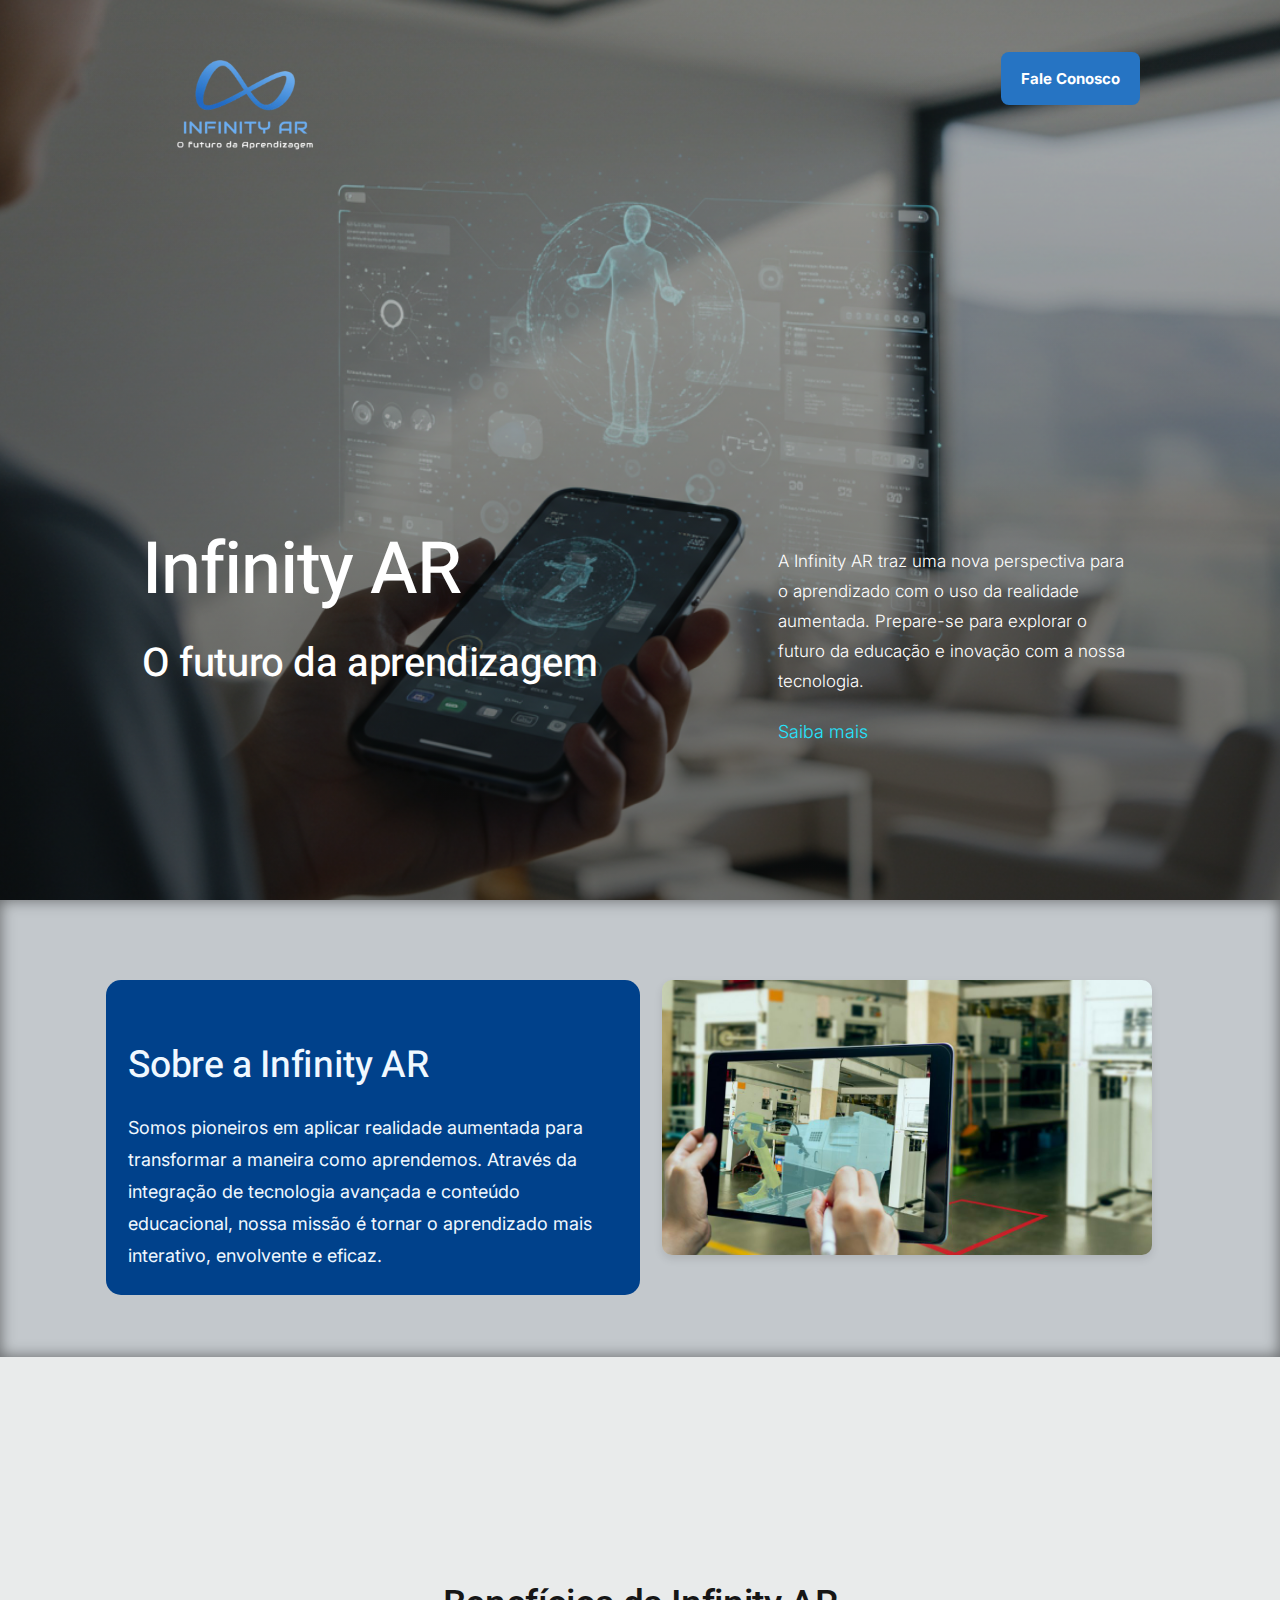
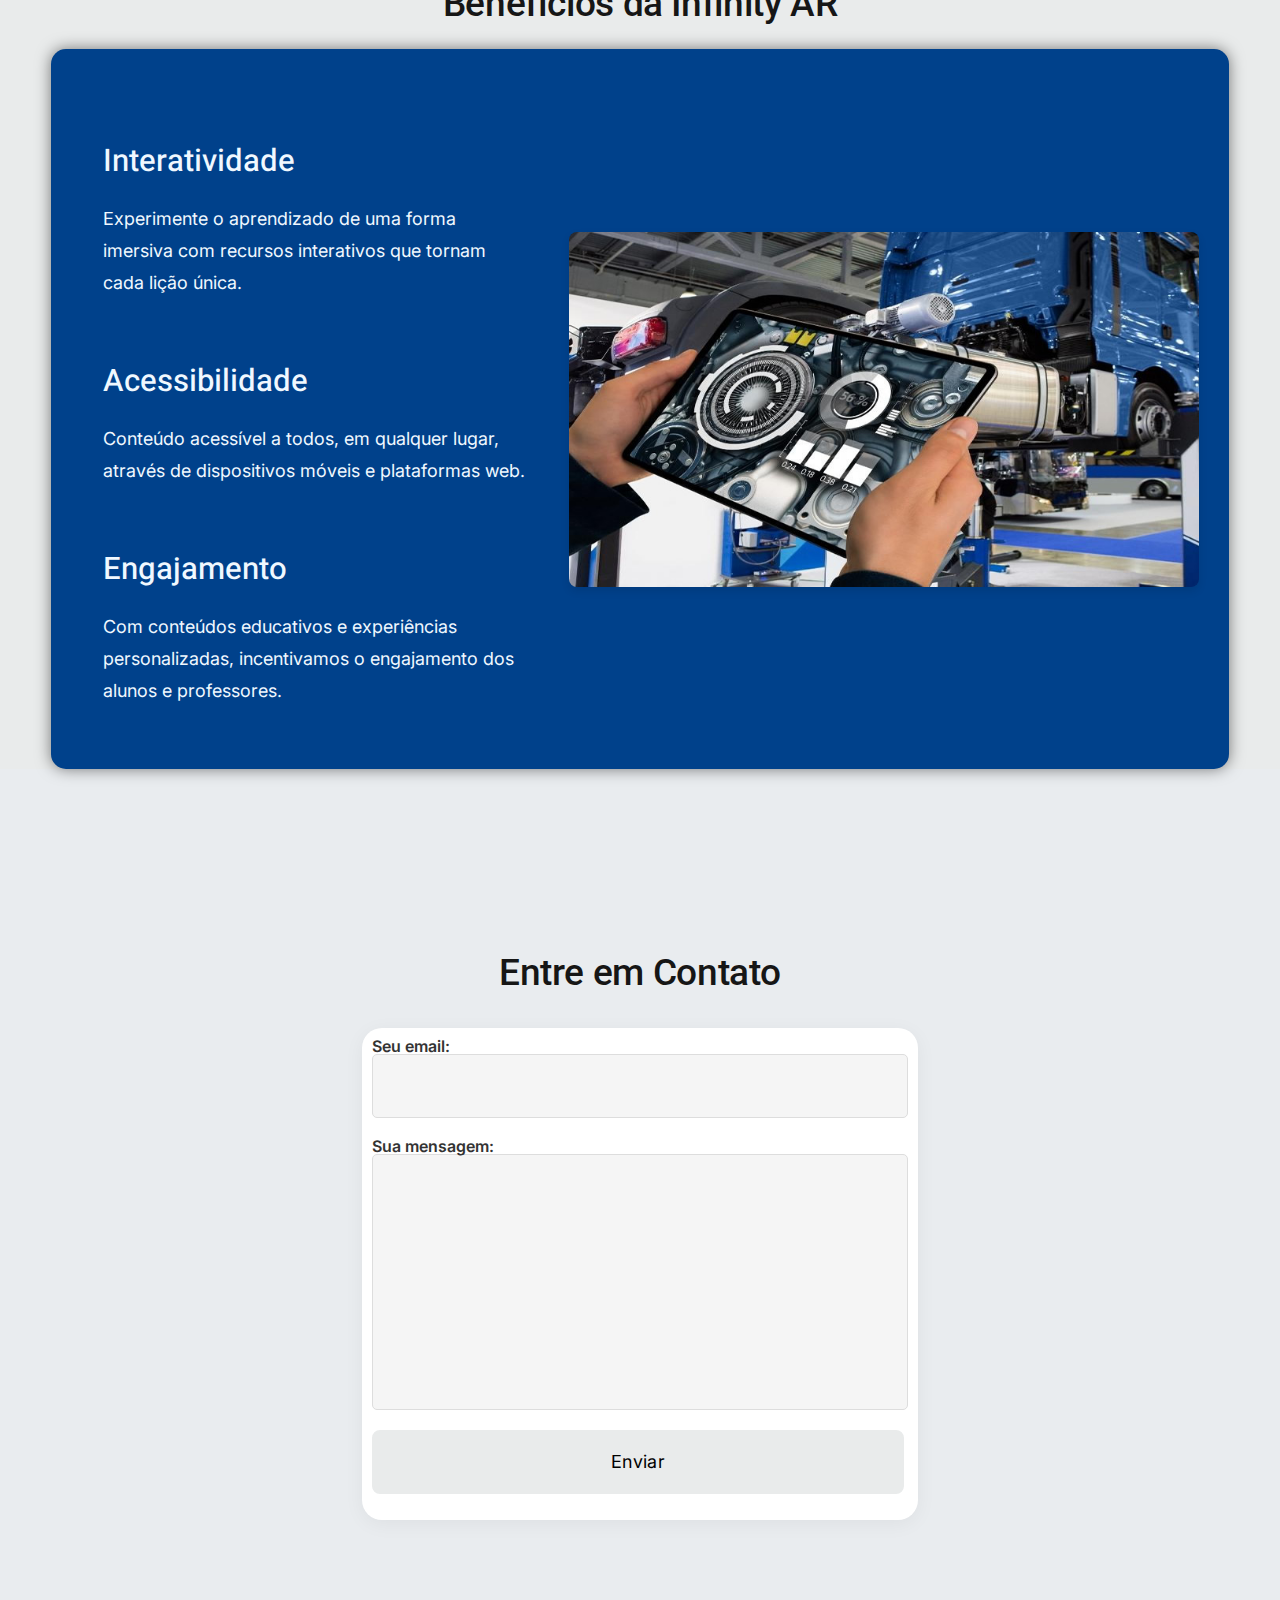
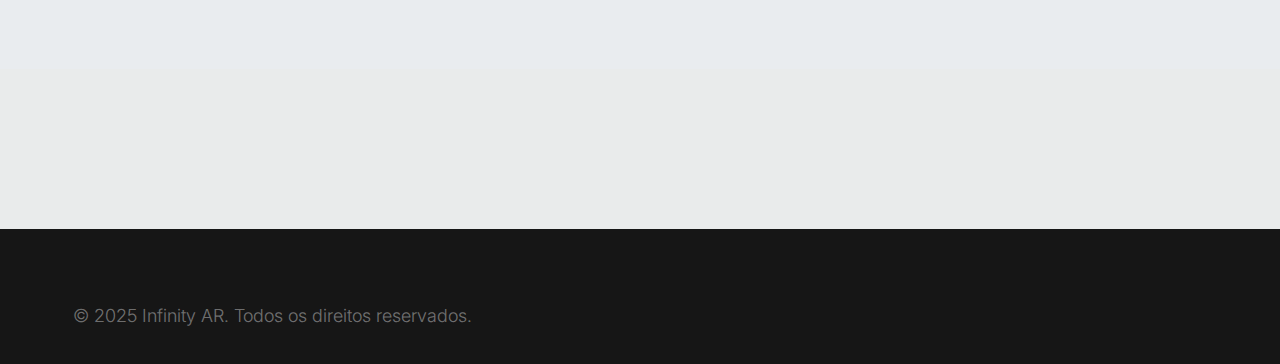
<file: Front-End/index.html>
<!DOCTYPE html>
<html lang="pt-br" class="no-js">
<head>
    <!-- Basic Page Needs ================================================== -->
    <meta charset="utf-8">
    <meta name="viewport" content="width=device-width, initial-scale=1">
    <meta name="description" content="Infinity AR - O futuro da aprendizagem através de realidade aumentada.">
    <meta name="keywords" content="realidade aumentada, aprendizagem, educação, futuro, tecnologia">
    <title>Infinity AR</title>

    <!-- CSS ================================================== -->
    <link rel="stylesheet" href="css/vendor.css">
    <link rel="stylesheet" href="css/styles.css">
    <link rel="stylesheet" href="css/chiara.css">
    <script src="js/contato.js" defer></script>
    <link rel="preconnect" href="https://fonts.googleapis.com">
    <link rel="preconnect" href="https://fonts.gstatic.com" crossorigin>
    <link href="https://fonts.googleapis.com/css2?family=Roboto:ital,wght@0,100..900;1,100..900&display=swap" rel="stylesheet">
    <style>
        .s-content img {
            border-radius: 10px;
            box-shadow: 0 4px 8px rgba(0, 0, 0, 0.1);
            margin-top: 20px;

        }
        .s-testimonials img {
            max-width: 300px;
            border-radius: 100px;
            margin-top: 10px;
        }
    </style>

    <!-- Favicon ================================================== -->
    <link rel="apple-touch-icon" sizes="180x180" href="apple-touch-icon.png">
    <link rel="icon" type="image/png" sizes="32x32" href="favicon-32x32.png">
    <link rel="icon" type="image/png" sizes="16x16" href="favicon-16x16.png">
    <link rel="manifest" href="site.webmanifest">
</head>
<body id="top">
    <!-- Preloader -->
    <div id="preloader"><div id="loader"></div></div>
    <div id="page" class="s-pagewrap">
        <!-- Header -->
        <header class="s-header">
            <div class="row s-header__inner">
                <div class="s-header__block">
                    <div class="s-header__logo">
                        <a class="logo" href="#top">
                            <img src="images/Infinity-AR.png" alt="Homepage">
                        </a>
                    </div>
                    <a class="s-header__menu-toggle" href="#0"><span>Menu</span></a>
                       <div class="btn-top-right">
                <a href="#contact" class="s-btn s-btn--primary">Fale Conosco</a>
</div>

                </div>
            </div>
        </header>
        <!-- Content -->
        <section id="content" class="s-content">
            <!-- Intro -->
            <section id="intro" class="s-intro target-section about_maior">
                <div class="s-intro__bg"></div>
                <div class="row s-intro__content">
                    <div class="column lg-12 s-intro__content-inner">
                        <div class="s-intro__content-left">
                            <h1 class="s-intro__content-title">Infinity AR</h1>
                            <h2 class="s-intro__content-title2">O futuro da aprendizagem</h2>
                        </div>
                        <div class="s-intro__content-right">
                            <p class="s-intro__content-desc body-text-2">
                                A Infinity AR traz uma nova perspectiva para o aprendizado com o uso da realidade aumentada. Prepare-se para explorar o futuro da educação e inovação com a nossa tecnologia.
                            </p>
                            <a href="#about" class="s-btn s-btn--primary">Saiba mais</a>
                        </div>
                    </div>
                </div>
            </section>

            <!-- About -->
            <section id="about" class="s-about about_maior">
                <div class="row">
                    <div class="column lg-6 s-about__content about_us">
                        <h2>Sobre a Infinity AR</h2>
                        <p>Somos pioneiros em aplicar realidade aumentada para transformar a maneira como aprendemos. Através da integração de tecnologia avançada e conteúdo educacional, nossa missão é tornar o aprendizado mais interativo, envolvente e eficaz.</p>

                    </div>
                    <div class="column lg-6 s-about__img">
                        <img src="images/imgabout.jpg" alt="Sobre a Infinity AR">
                    </div>
                </div>
            </section>
            
            <!-- Features -->
            <section id="features" class="s-features">
                <div class="row">
                    <div class="column lg-12">
                        <h2>Benefícios da Infinity AR</h2>

                    </div>
                    <div class="beneficios_conteiner">
                        <div class="beneficios_text">
                            <div class="column lg-4">
                                <h3>Interatividade</h3>
                                <p>Experimente o aprendizado de uma forma imersiva com recursos interativos que tornam cada lição única.</p>
                            </div>
                            <div class="column lg-4">
                                <h3>Acessibilidade</h3>
                                <p>Conteúdo acessível a todos, em qualquer lugar, através de dispositivos móveis e plataformas web.</p>
                            </div>
                            <div class="column lg-4">
                                <h3>Engajamento</h3>
                                <p>Com conteúdos educativos e experiências personalizadas, incentivamos o engajamento dos alunos e professores.</p>
                            </div>
                        </div>
                        <div class="beneficios_img">
                            <img src="images/beneficios_da_realidade_aumentada.jpg" alt="Benefícios" class="beneficios_imagem">
                        </div>
                    </div>
                </div>

            <!-- Contact -->
            <section id="contact" class="s-contact">
                <div class="row">
                    <div class="column lg-12">
                        <h2>Entre em Contato</h2>
                    </div>
                    <div class="column lg-6">
                        <form action="https://formspree.io/f/mgvyoydb" method="POST">
                        <label>
                          Seu email:
                          <input type="email" name="email">
                        </label>
                        <label>
                          Sua mensagem:
                          <textarea name="message"></textarea>
                        </label>
                        <!-- your other form fields go here -->
                        <button type="submit">Enviar</button>
                      </form>
                    </div>
                </div>
            </section>
        </section>

        <!-- Footer -->
        <footer class="s-footer">
            <div class="row">
                <div class="column lg-12">
                    <p>&copy; 2025 Infinity AR. Todos os direitos reservados.</p>
                </div>
            </div>
        </footer>
    </div>
    
</body>
</html>
</file>
<file: Front-End/css/vendor.css>
/* ===================================================================
 * Booth Third-party Stylesheets
 * Template Ver. 1.0.0
 * 10-20-2021
 * -------------------------------------------------------------------
 *
 * TOC:
 * # PrismJS
 * # Swiper
 * # Basiclightbox
 *
 * ------------------------------------------------------------------- */

/* ===================================================================
 * # PrismJS 1.20.0
 *   https://prismjs.com/download.html#themes=prism-okaidia&languages=markup+css+clike+javascript+markup-templating+php 
 *   
 *   okaidia theme for JavaScript, CSS and HTML
 *   Loosely based on Monokai textmate theme by http://www.monokai.nl/
 *   @author ocodia
 * ------------------------------------------------------------------- */
code[class*="language-"],
pre[class*="language-"] {
    color           : #f8f8f2;
    background      : none;
    text-shadow     : 0 1px rgba(0, 0, 0, 0.3);
    font-family     : var(--font-mono);
    font-size       : calc(var(--text-size) * 0.9444);
    text-align      : left;
    white-space     : pre;
    word-spacing    : normal;
    word-break      : normal;
    word-wrap       : normal;
    line-height     : var(--vspace-1);
    -moz-tab-size   : 4;
    -o-tab-size     : 4;
    tab-size        : 4;
    -webkit-hyphens : none;
    -moz-hyphens    : none;
    -ms-hyphens     : none;
    hyphens         : none;
}

/* Code blocks */

pre[class*="language-"] {
    padding  : var(--vspace-0_5) 0 var(--vspace-1);
    margin   : var(--vspace-1) 0;
    overflow : auto;
}

:not(pre)>code[class*="language-"],
pre[class*="language-"] {
    background : #272822;
}

/* Inline code */

:not(pre)>code[class*="language-"] {
    padding     : .1em;
    white-space : normal;
}

.token.comment,
.token.prolog,
.token.doctype,
.token.cdata {
    color : slategray;
}

.token.punctuation {
    color : #f8f8f2;
}

.token.namespace {
    opacity : .7;
}

.token.property,
.token.tag,
.token.constant,
.token.symbol,
.token.deleted {
    color : #f92672;
}

.token.boolean,
.token.number {
    color : #ae81ff;
}

.token.selector,
.token.attr-name,
.token.string,
.token.char,
.token.builtin,
.token.inserted {
    color : #a6e22e;
}

.token.operator,
.token.entity,
.token.url,
.language-css .token.string,
.style .token.string,
.token.variable {
    color : #f8f8f2;
}

.token.atrule,
.token.attr-value,
.token.function,
.token.class-name {
    color : #e6db74;
}

.token.keyword {
    color : #66d9ef;
}

.token.regex,
.token.important {
    color : #fd971f;
}

.token.important,
.token.bold {
    font-weight : bold;
}

.token.italic {
    font-style : italic;
}

.token.entity {
    cursor : help;
}


/* ===================================================================
 * # Swiper 6.4.5
 *   Most modern mobile touch slider and framework with hardware accelerated transitions
 *   https://swiperjs.com
 *
 *   Copyright 2014-2020 Vladimir Kharlampidi
 *
 *   Released under the MIT License
 *
 *   Released on: December 18, 2020
 * ------------------------------------------------------------------- */
@font-face {
    font-family : "swiper-icons";
    src         : url("data:application/font-woff;charset=utf-8;base64, [base64]//wADZ2x5ZgAAAywAAADMAAAD2MHtryVoZWFkAAABbAAAADAAAAA2E2+eoWhoZWEAAAGcAAAAHwAAACQC9gDzaG10eAAAAigAAAAZAAAArgJkABFsb2NhAAAC0AAAAFoAAABaFQAUGG1heHAAAAG8AAAAHwAAACAAcABAbmFtZQAAA/gAAAE5AAACXvFdBwlwb3N0AAAFNAAAAGIAAACE5s74hXjaY2BkYGAAYpf5Hu/j+W2+MnAzMYDAzaX6QjD6/4//Bxj5GA8AuRwMYGkAPywL13jaY2BkYGA88P8Agx4j+/8fQDYfA1AEBWgDAIB2BOoAeNpjYGRgYNBh4GdgYgABEMnIABJzYNADCQAACWgAsQB42mNgYfzCOIGBlYGB0YcxjYGBwR1Kf2WQZGhhYGBiYGVmgAFGBiQQkOaawtDAoMBQxXjg/wEGPcYDDA4wNUA2CCgwsAAAO4EL6gAAeNpj2M0gyAACqxgGNWBkZ2D4/wMA+xkDdgAAAHjaY2BgYGaAYBkGRgYQiAHyGMF8FgYHIM3DwMHABGQrMOgyWDLEM1T9/w8UBfEMgLzE////P/5//f/V/xv+r4eaAAeMbAxwIUYmIMHEgKYAYjUcsDAwsLKxc3BycfPw8jEQA/[base64]/uznmfPFBNODM2K7MTQ45YEAZqGP81AmGGcF3iPqOop0r1SPTaTbVkfUe4HXj97wYE+yNwWYxwWu4v1ugWHgo3S1XdZEVqWM7ET0cfnLGxWfkgR42o2PvWrDMBSFj/IHLaF0zKjRgdiVMwScNRAoWUoH78Y2icB/yIY09An6AH2Bdu/UB+yxopYshQiEvnvu0dURgDt8QeC8PDw7Fpji3fEA4z/PEJ6YOB5hKh4dj3EvXhxPqH/SKUY3rJ7srZ4FZnh1PMAtPhwP6fl2PMJMPDgeQ4rY8YT6Gzao0eAEA409DuggmTnFnOcSCiEiLMgxCiTI6Cq5DZUd3Qmp10vO0LaLTd2cjN4fOumlc7lUYbSQcZFkutRG7g6JKZKy0RmdLY680CDnEJ+UMkpFFe1RN7nxdVpXrC4aTtnaurOnYercZg2YVmLN/d/gczfEimrE/fs/bOuq29Zmn8tloORaXgZgGa78yO9/cnXm2BpaGvq25Dv9S4E9+5SIc9PqupJKhYFSSl47+Qcr1mYNAAAAeNptw0cKwkAAAMDZJA8Q7OUJvkLsPfZ6zFVERPy8qHh2YER+3i/BP83vIBLLySsoKimrqKqpa2hp6+jq6RsYGhmbmJqZSy0sraxtbO3sHRydnEMU4uR6yx7JJXveP7WrDycAAAAAAAH//wACeNpjYGRgYOABYhkgZgJCZgZNBkYGLQZtIJsFLMYAAAw3ALgAeNolizEKgDAQBCchRbC2sFER0YD6qVQiBCv/H9ezGI6Z5XBAw8CBK/m5iQQVauVbXLnOrMZv2oLdKFa8Pjuru2hJzGabmOSLzNMzvutpB3N42mNgZGBg4GKQYzBhYMxJLMlj4GBgAYow/P/PAJJhLM6sSoWKfWCAAwDAjgbRAAB42mNgYGBkAIIbCZo5IPrmUn0hGA0AO8EFTQAA") format("woff");
    font-weight : 400;
    font-style  : normal;
}

:root {
    --swiper-theme-color : #007aff;
}

.swiper-container {
    margin-left  : auto;
    margin-right : auto;
    position     : relative;
    overflow     : hidden;
    list-style   : none;
    padding      : 0;
    /* Fix of Webkit flickering */
    z-index      : 1;
}

.swiper-container-vertical>.swiper-wrapper {
    flex-direction : column;
}

.swiper-wrapper {
    position            : relative;
    width               : 100%;
    height              : 100%;
    z-index             : 1;
    display             : flex;
    transition-property : transform;
    box-sizing          : content-box;
}

.swiper-container-android .swiper-slide,
.swiper-wrapper {
    transform : translate3d(0px, 0, 0);
}

.swiper-container-multirow>.swiper-wrapper {
    flex-wrap : wrap;
}

.swiper-container-multirow-column>.swiper-wrapper {
    flex-wrap      : wrap;
    flex-direction : column;
}

.swiper-container-free-mode>.swiper-wrapper {
    transition-timing-function : ease-out;
    margin                     : 0 auto;
}

.swiper-slide {
    flex-shrink         : 0;
    width               : 100%;
    height              : 100%;
    position            : relative;
    transition-property : transform;
}

.swiper-slide-invisible-blank {
    visibility : hidden;
}

/* Auto Height */

.swiper-container-autoheight,
.swiper-container-autoheight .swiper-slide {
    height : auto;
}

.swiper-container-autoheight .swiper-wrapper {
    align-items         : flex-start;
    transition-property : transform, height;
}

/* 3D Effects */

.swiper-container-3d {
    perspective : 1200px;
}

.swiper-container-3d .swiper-wrapper,
.swiper-container-3d .swiper-slide,
.swiper-container-3d .swiper-slide-shadow-left,
.swiper-container-3d .swiper-slide-shadow-right,
.swiper-container-3d .swiper-slide-shadow-top,
.swiper-container-3d .swiper-slide-shadow-bottom,
.swiper-container-3d .swiper-cube-shadow {
    transform-style : preserve-3d;
}

.swiper-container-3d .swiper-slide-shadow-left,
.swiper-container-3d .swiper-slide-shadow-right,
.swiper-container-3d .swiper-slide-shadow-top,
.swiper-container-3d .swiper-slide-shadow-bottom {
    position       : absolute;
    left           : 0;
    top            : 0;
    width          : 100%;
    height         : 100%;
    pointer-events : none;
    z-index        : 10;
}

.swiper-container-3d .swiper-slide-shadow-left {
    background-image : linear-gradient(to left, rgba(0, 0, 0, 0.5), rgba(0, 0, 0, 0));
}

.swiper-container-3d .swiper-slide-shadow-right {
    background-image : linear-gradient(to right, rgba(0, 0, 0, 0.5), rgba(0, 0, 0, 0));
}

.swiper-container-3d .swiper-slide-shadow-top {
    background-image : linear-gradient(to top, rgba(0, 0, 0, 0.5), rgba(0, 0, 0, 0));
}

.swiper-container-3d .swiper-slide-shadow-bottom {
    background-image : linear-gradient(to bottom, rgba(0, 0, 0, 0.5), rgba(0, 0, 0, 0));
}

/* CSS Mode */

.swiper-container-css-mode>.swiper-wrapper {
    overflow           : auto;
    scrollbar-width    : none;
    /* For Firefox */
    -ms-overflow-style : none;
    /* For Internet Explorer and Edge */
}

.swiper-container-css-mode>.swiper-wrapper::-webkit-scrollbar {
    display : none;
}

.swiper-container-css-mode>.swiper-wrapper>.swiper-slide {
    scroll-snap-align : start start;
}

.swiper-container-horizontal.swiper-container-css-mode>.swiper-wrapper {
    scroll-snap-type : x mandatory;
}

.swiper-container-vertical.swiper-container-css-mode>.swiper-wrapper {
    scroll-snap-type : y mandatory;
}

:root {
    --swiper-navigation-size  : 44px;
    /*
    --swiper-navigation-color : var(--swiper-theme-color);
    */
}

.swiper-button-prev,
.swiper-button-next {
    position        : absolute;
    top             : 50%;
    width           : calc(var(--swiper-navigation-size) / 44 * 27);
    height          : var(--swiper-navigation-size);
    margin-top      : calc(-1 * var(--swiper-navigation-size) / 2);
    z-index         : 10;
    cursor          : pointer;
    display         : flex;
    align-items     : center;
    justify-content : center;
    color           : var(--swiper-navigation-color, var(--swiper-theme-color));
}

.swiper-button-prev.swiper-button-disabled,
.swiper-button-next.swiper-button-disabled {
    opacity        : 0.35;
    cursor         : auto;
    pointer-events : none;
}

.swiper-button-prev:after,
.swiper-button-next:after {
    font-family    : swiper-icons;
    font-size      : var(--swiper-navigation-size);
    text-transform : none !important;
    letter-spacing : 0;
    text-transform : none;
    font-variant   : initial;
    line-height    : 1;
}

.swiper-button-prev,
.swiper-container-rtl .swiper-button-next {
    left  : 10px;
    right : auto;
}

.swiper-button-prev:after,
.swiper-container-rtl .swiper-button-next:after {
    content : "prev";
}

.swiper-button-next,
.swiper-container-rtl .swiper-button-prev {
    right : 10px;
    left  : auto;
}

.swiper-button-next:after,
.swiper-container-rtl .swiper-button-prev:after {
    content : "next";
}

.swiper-button-prev.swiper-button-white,
.swiper-button-next.swiper-button-white {
    --swiper-navigation-color : #ffffff;
}

.swiper-button-prev.swiper-button-black,
.swiper-button-next.swiper-button-black {
    --swiper-navigation-color : #000000;
}

.swiper-button-lock {
    display : none;
}

:root {
    /*
    --swiper-pagination-color: var(--swiper-theme-color);
    */
}

.swiper-pagination {
    position   : absolute;
    text-align : center;
    transition : 300ms opacity;
    transform  : translate3d(0, 0, 0);
    z-index    : 10;
}

.swiper-pagination.swiper-pagination-hidden {
    opacity : 0;
}

/* Common Styles */

.swiper-pagination-fraction,
.swiper-pagination-custom,
.swiper-container-horizontal>.swiper-pagination-bullets {
    bottom : 10px;
    left   : 0;
    width  : 100%;
}

/* Bullets */

.swiper-pagination-bullets-dynamic {
    overflow  : hidden;
    font-size : 0;
}

.swiper-pagination-bullets-dynamic .swiper-pagination-bullet {
    transform : scale(0.33);
    position  : relative;
}

.swiper-pagination-bullets-dynamic .swiper-pagination-bullet-active {
    transform : scale(1);
}

.swiper-pagination-bullets-dynamic .swiper-pagination-bullet-active-main {
    transform : scale(1);
}

.swiper-pagination-bullets-dynamic .swiper-pagination-bullet-active-prev {
    transform : scale(0.66);
}

.swiper-pagination-bullets-dynamic .swiper-pagination-bullet-active-prev-prev {
    transform : scale(0.33);
}

.swiper-pagination-bullets-dynamic .swiper-pagination-bullet-active-next {
    transform : scale(0.66);
}

.swiper-pagination-bullets-dynamic .swiper-pagination-bullet-active-next-next {
    transform : scale(0.33);
}

.swiper-pagination-bullet {
    width         : 8px;
    height        : 8px;
    display       : inline-block;
    border-radius : 100%;
    background    : #000;
    opacity       : 0.2;
}

button.swiper-pagination-bullet {
    border             : none;
    margin             : 0;
    padding            : 0;
    box-shadow         : none;
    -webkit-appearance : none;
    -moz-appearance    : none;
    appearance         : none;
}

.swiper-pagination-clickable .swiper-pagination-bullet {
    cursor : pointer;
}

.swiper-pagination-bullet-active {
    opacity    : 1;
    background : var(--swiper-pagination-color, var(--swiper-theme-color));
}

.swiper-container-vertical>.swiper-pagination-bullets {
    right     : 10px;
    top       : 50%;
    transform : translate3d(0px, -50%, 0);
}

.swiper-container-vertical>.swiper-pagination-bullets .swiper-pagination-bullet {
    margin  : 6px 0;
    display : block;
}

.swiper-container-vertical>.swiper-pagination-bullets.swiper-pagination-bullets-dynamic {
    top       : 50%;
    transform : translateY(-50%);
    width     : 8px;
}

.swiper-container-vertical>.swiper-pagination-bullets.swiper-pagination-bullets-dynamic .swiper-pagination-bullet {
    display    : inline-block;
    transition : 200ms transform, 200ms top;
}

.swiper-container-horizontal>.swiper-pagination-bullets .swiper-pagination-bullet {
    margin : 0 4px;
}

.swiper-container-horizontal>.swiper-pagination-bullets.swiper-pagination-bullets-dynamic {
    left        : 50%;
    transform   : translateX(-50%);
    white-space : nowrap;
}

.swiper-container-horizontal>.swiper-pagination-bullets.swiper-pagination-bullets-dynamic .swiper-pagination-bullet {
    transition : 200ms transform, 200ms left;
}

.swiper-container-horizontal.swiper-container-rtl>.swiper-pagination-bullets-dynamic .swiper-pagination-bullet {
    transition : 200ms transform, 200ms right;
}

/* Progress */

.swiper-pagination-progressbar {
    background : rgba(0, 0, 0, 0.25);
    position   : absolute;
}

.swiper-pagination-progressbar .swiper-pagination-progressbar-fill {
    background       : var(--swiper-pagination-color, var(--swiper-theme-color));
    position         : absolute;
    left             : 0;
    top              : 0;
    width            : 100%;
    height           : 100%;
    transform        : scale(0);
    transform-origin : left top;
}

.swiper-container-rtl .swiper-pagination-progressbar .swiper-pagination-progressbar-fill {
    transform-origin : right top;
}

.swiper-container-horizontal>.swiper-pagination-progressbar,
.swiper-container-vertical>.swiper-pagination-progressbar.swiper-pagination-progressbar-opposite {
    width  : 100%;
    height : 4px;
    left   : 0;
    top    : 0;
}

.swiper-container-vertical>.swiper-pagination-progressbar,
.swiper-container-horizontal>.swiper-pagination-progressbar.swiper-pagination-progressbar-opposite {
    width  : 4px;
    height : 100%;
    left   : 0;
    top    : 0;
}

.swiper-pagination-white {
    --swiper-pagination-color : #ffffff;
}

.swiper-pagination-black {
    --swiper-pagination-color : #000000;
}

.swiper-pagination-lock {
    display : none;
}

/* Scrollbar */

.swiper-scrollbar {
    border-radius    : 10px;
    position         : relative;
    -ms-touch-action : none;
    background       : rgba(0, 0, 0, 0.1);
}

.swiper-container-horizontal>.swiper-scrollbar {
    position : absolute;
    left     : 1%;
    bottom   : 3px;
    z-index  : 50;
    height   : 5px;
    width    : 98%;
}

.swiper-container-vertical>.swiper-scrollbar {
    position : absolute;
    right    : 3px;
    top      : 1%;
    z-index  : 50;
    width    : 5px;
    height   : 98%;
}

.swiper-scrollbar-drag {
    height        : 100%;
    width         : 100%;
    position      : relative;
    background    : rgba(0, 0, 0, 0.5);
    border-radius : 10px;
    left          : 0;
    top           : 0;
}

.swiper-scrollbar-cursor-drag {
    cursor : move;
}

.swiper-scrollbar-lock {
    display : none;
}

.swiper-zoom-container {
    width           : 100%;
    height          : 100%;
    display         : flex;
    justify-content : center;
    align-items     : center;
    text-align      : center;
}

.swiper-zoom-container>img,
.swiper-zoom-container>svg,
.swiper-zoom-container>canvas {
    max-width  : 100%;
    max-height : 100%;
    object-fit : contain;
}

.swiper-slide-zoomed {
    cursor : move;
}

/* Preloader */

:root {
    /*
    --swiper-preloader-color: var(--swiper-theme-color);
    */
}

.swiper-lazy-preloader {
    width            : 42px;
    height           : 42px;
    position         : absolute;
    left             : 50%;
    top              : 50%;
    margin-left      : -21px;
    margin-top       : -21px;
    z-index          : 10;
    transform-origin : 50%;
    animation        : swiper-preloader-spin 1s infinite linear;
    box-sizing       : border-box;
    border           : 4px solid var(--swiper-preloader-color, var(--swiper-theme-color));
    border-radius    : 50%;
    border-top-color : transparent;
}

.swiper-lazy-preloader-white {
    --swiper-preloader-color : #fff;
}

.swiper-lazy-preloader-black {
    --swiper-preloader-color : #000;
}

@keyframes swiper-preloader-spin {
    100% {
        transform : rotate(360deg);
    }
}

/* a11y */

.swiper-container .swiper-notification {
    position       : absolute;
    left           : 0;
    top            : 0;
    pointer-events : none;
    opacity        : 0;
    z-index        : -1000;
}

.swiper-container-fade.swiper-container-free-mode .swiper-slide {
    transition-timing-function : ease-out;
}

.swiper-container-fade .swiper-slide {
    pointer-events      : none;
    transition-property : opacity;
}

.swiper-container-fade .swiper-slide .swiper-slide {
    pointer-events : none;
}

.swiper-container-fade .swiper-slide-active,
.swiper-container-fade .swiper-slide-active .swiper-slide-active {
    pointer-events : auto;
}

.swiper-container-cube {
    overflow : visible;
}

.swiper-container-cube .swiper-slide {
    pointer-events              : none;
    -webkit-backface-visibility : hidden;
    backface-visibility         : hidden;
    z-index                     : 1;
    visibility                  : hidden;
    transform-origin            : 0 0;
    width                       : 100%;
    height                      : 100%;
}

.swiper-container-cube .swiper-slide .swiper-slide {
    pointer-events : none;
}

.swiper-container-cube.swiper-container-rtl .swiper-slide {
    transform-origin : 100% 0;
}

.swiper-container-cube .swiper-slide-active,
.swiper-container-cube .swiper-slide-active .swiper-slide-active {
    pointer-events : auto;
}

.swiper-container-cube .swiper-slide-active,
.swiper-container-cube .swiper-slide-next,
.swiper-container-cube .swiper-slide-prev,
.swiper-container-cube .swiper-slide-next+.swiper-slide {
    pointer-events : auto;
    visibility     : visible;
}

.swiper-container-cube .swiper-slide-shadow-top,
.swiper-container-cube .swiper-slide-shadow-bottom,
.swiper-container-cube .swiper-slide-shadow-left,
.swiper-container-cube .swiper-slide-shadow-right {
    z-index                     : 0;
    -webkit-backface-visibility : hidden;
    backface-visibility         : hidden;
}

.swiper-container-cube .swiper-cube-shadow {
    position       : absolute;
    left           : 0;
    bottom         : 0px;
    width          : 100%;
    height         : 100%;
    background     : #000;
    opacity        : 0.6;
    -webkit-filter : blur(50px);
    filter         : blur(50px);
    z-index        : 0;
}

.swiper-container-flip {
    overflow : visible;
}

.swiper-container-flip .swiper-slide {
    pointer-events              : none;
    -webkit-backface-visibility : hidden;
    backface-visibility         : hidden;
    z-index                     : 1;
}

.swiper-container-flip .swiper-slide .swiper-slide {
    pointer-events : none;
}

.swiper-container-flip .swiper-slide-active,
.swiper-container-flip .swiper-slide-active .swiper-slide-active {
    pointer-events : auto;
}

.swiper-container-flip .swiper-slide-shadow-top,
.swiper-container-flip .swiper-slide-shadow-bottom,
.swiper-container-flip .swiper-slide-shadow-left,
.swiper-container-flip .swiper-slide-shadow-right {
    z-index                     : 0;
    -webkit-backface-visibility : hidden;
    backface-visibility         : hidden;
}


/* ===================================================================
 * # Basiclightbox
 *
 *
 * ------------------------------------------------------------------- */
 .basicLightbox {
    position        : fixed;
    display         : flex;
    justify-content : center;
    align-items     : center;
    top             : 0;
    left            : 0;
    width           : 100%;
    height          : 100vh;
    background      : var(--color-gray-19);
    opacity         : 0.01;
    transition      : opacity 0.4s ease;
    z-index         : 1000;
    will-change     : opacity;
}

.basicLightbox::after {
    content             : "";
    position            : absolute;
    top                 : 1.6rem;
    right               : 1.8rem;
    width               : 2em;
    height              : 2em;
    background          : url(../images/icons/icon-close-2.svg);
    background-position : center;
    background-size     : 1.6rem 1.6rem;
    background-repeat   : no-repeat;
    cursor              : pointer;
}

.basicLightbox--visible {
    opacity : 1;
}

.basicLightbox__placeholder {
    max-width   : 100%;
    transform   : scale(0.9);
    transition  : all 0.4s ease;
    z-index     : 1;
    will-change : transform;
    opacity     : 0;
}

.basicLightbox__placeholder>iframe:first-child:last-child,
.basicLightbox__placeholder>img:first-child:last-child,
.basicLightbox__placeholder>video:first-child:last-child {
    display    : block;
    position   : absolute;
    top        : 0;
    right      : 0;
    bottom     : 0;
    left       : 0;
    margin     : auto;
    max-width  : 95%;
    max-height : 95%;
}

.basicLightbox__placeholder>iframe:first-child:last-child,
.basicLightbox__placeholder>video:first-child:last-child {
    pointer-events : auto;
}

.basicLightbox__placeholder>img:first-child:last-child,
.basicLightbox__placeholder>video:first-child:last-child {
    width  : auto;
    height : auto;
}

.basicLightbox--iframe .basicLightbox__placeholder,
.basicLightbox--img .basicLightbox__placeholder,
.basicLightbox--video .basicLightbox__placeholder {
    width          : 100%;
    height         : 100%;
    pointer-events : none;
}

.basicLightbox--visible .basicLightbox__placeholder {
    transform : scale(1);
    opacity   : 1;
}
</file>
<file: Front-End/css/styles.css>
@charset "UTF-8";

/* =================================================================== 
 * Booth Main Stylesheet
 * Template Ver. 1.0.0
 * 10-20-2021
 * ------------------------------------------------------------------
 *
 * TOC:
 * # SETTINGS
 *      ## fonts 
 *      ## colors 
 *      ## spacing and typescale
 *      ## grid variables
 * # NORMALIZE
 * # BASE SETUP
 * # GRID
 *      ## large screen devices
 *      ## medium screen devices 
 *      ## tablet devices 
 *      ## mobile devices 
 *      ## small screen devices 
 *      ## additional column stackpoints 
 * # UTILITY CLASSES
 * # TYPOGRAPHY 
 *      ## base type styles
 *      ## additional typography & helper classes
 *      ## lists
 *      ## spacing
 * # PRELOADER 
 *      ## page loaded
 * # FORM
 *      ## style placeholder text
 *      ## change autocomplete styles in Chrome
 * # BUTTONS
 * # TABLE
 * # COMPONENTS
 *      ## pagination
 *      ## alert box 
 *      ## skillbars
 *      ## stats tabs
 * # PROJECT-WIDE SHARED STYLES
 *      ## theme-specific typography classes
 *      ## media classes
 *      ## section header
 *      ## swiper overrides
 * # PAGE WRAP
 * # SITE HEADER
 *      ## logo
 *      ## main navigation
 *      ## cta button
 *      ## mobile menu toggle
 * # INTRO
 *      ## intro background
 *      ## intro content
 *      ## intro social
 *      ## intro scroll
 *      ## intro transitions
 * # ABOUT
 *      ## stats
 *      ## info
 *      ## screens
 *      ## how-to
 *      ## features
 
 * # TESTIMONIALS
 *      ## testimonial slider
 * # PRICING
 *      ## pricing plan blocks
 * # DOWNLOAD
 * # FOOTER
 *      ## subscription form
 *      ## footer logo
 *      ## footer sitelinks
 *      ## footer contact
 *      ## footer social
 *      ## copyright
 *      ## go top
 *
 * ------------------------------------------------------------------ */

/* ===================================================================
 * # SETTINGS
 *
 *
 * ------------------------------------------------------------------- */

/* ------------------------------------------------------------------- 
 * ## fonts 
 * ------------------------------------------------------------------- */
@import url("https://fonts.googleapis.com/css2?family=Inter:wght@300;400;500;600&family=Heebo:wght@300;400;500;600;700&display=swap");

:root {
    --font-1    : "Inter", sans-serif;
    --font-2    : "Heebo", sans-serif;

    /* monospace
     */
    --font-mono : Consolas, "Andale Mono", Courier, "Courier New", monospace;
}

/* ------------------------------------------------------------------- 
 * ## colors
 * ------------------------------------------------------------------- */
:root {

    /* color-1(#3F885C)
     * color-2(#BA2D0B)
     */
    --color-1                       : hsla(144, 37%, 39%, 1);
    --color-2                       : hsla(12, 89%, 39%, 1);

    /* theme color variations
     */
    --color-1-lightest              : hsla(144, 37%, 79%, 1);
    --color-1-lighter               : hsla(144, 37%, 69%, 1);
    --color-1-light                 : hsla(144, 37%, 49%, 1);
    --color-1-dark                  : hsla(144, 37%, 29%, 1);
    --color-1-darker                : hsla(144, 37%, 19%, 1);
    --color-1-darkest               : hsla(144, 37%, 9%, 1);

    --color-2-lighter               : hsla(12, 89%, 59%, 1);
    --color-2-light                 : hsla(12, 89%, 49%, 1);
    --color-2-dark                  : hsla(12, 89%, 29%, 1);
    --color-2-darker                : hsla(12, 89%, 19%, 1);
    --color-2-darkest               : hsla(12, 89%, 9%, 1);

    /* feedback colors
     * color-error(#ffd1d2), color-success(#c8e675), 
     * color-info(#d7ecfb), color-notice(#fff099)
     */
    --color-error                   : hsla(359, 100%, 91%, 1);
    --color-success                 : hsla(76, 69%, 68%, 1);
    --color-info                    : hsla(205, 82%, 91%, 1);
    --color-notice                  : hsla(51, 100%, 80%, 1);
    --color-error-content           : hsla(359, 50%, 50%, 1);
    --color-success-content         : hsla(76, 29%, 28%, 1);
    --color-info-content            : hsla(205, 32%, 31%, 1);
    --color-notice-content          : hsla(51, 30%, 30%, 1);

    /* shades 
     * generated using 
     * Tint & Shade Generator 
     * (https://maketintsandshades.com/)
     */
    --color-black                   : #000000;
    --color-gray-19                 : #161616;
    --color-gray-18                 : #2c2c2c;
    --color-gray-17                 : #424342;
    --color-gray-16                 : #585958;
    --color-gray-15                 : #6e6f6f;
    --color-gray-14                 : #838585;
    --color-gray-13                 : #999b9b;
    --color-gray-12                 : #afb2b1;
    --color-gray-11                 : #c5c8c7;
    --color-gray-10                 : #dbdedd;
    --color-gray-9                  : #dfe1e0;
    --color-gray-8                  : #e2e5e4;
    --color-gray-7                  : #e6e8e7;
    --color-gray-6                  : #e9ebeb;
    --color-gray-5                  : #edefee;
    --color-gray-4                  : #f1f2f1;
    --color-gray-3                  : #f4f5f5;
    --color-gray-2                  : #f8f8f8;
    --color-gray-1                  : #fbfcfc;
    --color-white                   : #ffffff;

    /* text
     */
    --color-text                    : var(--color-gray-19);
    --color-text-dark               : var(--color-gray-19);
    --color-text-light              : var(--color-gray-13);
    --color-placeholder             : var(--color-gray-13);

    /* buttons
     */
    --color-btn                     : var(--color-gray-6);
    --color-btn-text                : var(--color-black);
    --color-btn-hover               : var(--color-gray-8);
    --color-btn-hover-text          : var(--color-black);
    --color-btn-primary             : var(--color-1);
    --color-btn-primary-text        : var(--color-white);
    --color-btn-primary-hover       : var(--color-1-dark);
    --color-btn-primary-hover-text  : var(--color-white);
    --color-btn-stroke              : var(--color-black);
    --color-btn-stroke-text         : var(--color-black);
    --color-btn-stroke-hover        : var(--color-black);
    --color-btn-stroke-hover-text   : var(--color-white);

    /* preloader
     */
    --color-preloader-bg            : var(--color-gray-19);
    --color-loader                  : white;
    --color-loader-light            : rgba(255, 255, 255, 0.1);

    /* others
     */
    --color-body                    : white;
    --color-border                  : rgba(0, 0, 0, 0.08);
    --border-radius                 : 8px;
}

/* ------------------------------------------------------------------- 
 * ## spacing and typescale
 * ------------------------------------------------------------------- */
:root {

    /* spacing
     * base font size: 18px 
     * vertical space unit : 32px
     */
    --base-size         : 62.5%;
    --multiplier        : 1;
    --base-font-size    : calc(1.8rem * var(--multiplier));
    --space             : calc(3.2rem * var(--multiplier));

    /* vertical spacing 
     */
    --vspace-0_125      : calc(0.125 * var(--space));
    --vspace-0_25       : calc(0.25 * var(--space));
    --vspace-0_375      : calc(0.375 * var(--space));
    --vspace-0_5        : calc(0.5 * var(--space));
    --vspace-0_625      : calc(0.625 * var(--space));
    --vspace-0_75       : calc(0.75 * var(--space));
    --vspace-0_875      : calc(0.875 * var(--space));
    --vspace-1          : calc(var(--space));
    --vspace-1_25       : calc(1.25 * var(--space));
    --vspace-1_5        : calc(1.5 * var(--space));
    --vspace-1_75       : calc(1.75 * var(--space));
    --vspace-2          : calc(2 * var(--space));
    --vspace-2_5        : calc(2.5 * var(--space));
    --vspace-3          : calc(3 * var(--space));
    --vspace-3_5        : calc(3.5 * var(--space));
    --vspace-4          : calc(4 * var(--space));
    --vspace-4_5        : calc(4.5 * var(--space));
    --vspace-5          : calc(5 * var(--space));

    /* type scale
     * ratio 1:2 | base: 18px
     * -------------------------------------------------------
     *
     * --text-display-3 = (77.40px)
     * --text-display-2 = (64.50px)
     * --text-display-1 = (53.75px)
     * --text-xxxl      = (44.79px)
     * --text-xxl       = (37.32px)
     * --text-xl        = (31.10px)
     * --text-lg        = (25.92px)
     * --text-md        = (21.60px)
     * --text-size      = (18.00px) BASE
     * --text-sm        = (15.00px)
     * --text-xs        = (12.50px)
     *
     * ---------------------------------------------------------
     */
    --text-scale-ratio  : 1.2;
    --text-size         : var(--base-font-size);
    --text-xs           : calc((var(--text-size) / var(--text-scale-ratio)) / var(--text-scale-ratio));
    --text-sm           : calc(var(--text-xs) * var(--text-scale-ratio));
    --text-md           : calc(var(--text-sm) * var(--text-scale-ratio) * var(--text-scale-ratio));
    --text-lg           : calc(var(--text-md) * var(--text-scale-ratio));
    --text-xl           : calc(var(--text-lg) * var(--text-scale-ratio));
    --text-xxl          : calc(var(--text-xl) * var(--text-scale-ratio));
    --text-xxxl         : calc(var(--text-xxl) * var(--text-scale-ratio));
    --text-display-1    : calc(var(--text-xxxl) * var(--text-scale-ratio));
    --text-display-2    : calc(var(--text-display-1) * var(--text-scale-ratio));
    --text-display-3    : calc(var(--text-display-2) * var(--text-scale-ratio));

    /* default button height
     */
    --vspace-btn        : var(--vspace-2);
}

/* on mobile devices below 600px, change the value of '--multiplier' 
 * to adjust the values of base font size and vertical space unit.
 */
@media screen and (max-width: 600px) {
    :root {
        --multiplier : 0.9375;
    }
}

/* ------------------------------------------------------------------- 
 * ## grid variables
 * ------------------------------------------------------------------- */
:root {

    /* widths for rows and containers
     */
    --width-full     : 100%;
    --width-max      : 1200px;
    --width-wide     : 1400px;
    --width-wider    : 1600px;
    --width-widest   : 1800px;
    --width-narrow   : 1000px;
    --width-narrower : 800px;
    --width-grid-max : var(--width-max);

    /* gutter
     */
    --gutter         : 2.2rem;
}

/* on medium screen devices
 */
@media screen and (max-width: 1200px) {
    :root {
        --gutter : 2rem;
    }
}

/* on mobile devices
 */
@media screen and (max-width: 600px) {
    :root {
        --gutter : 1rem;
    }
}



/* ====================================================================
 * # NORMALIZE
 *
 *
 * --------------------------------------------------------------------
 * normalize.css v8.0.1 | MIT License |
 * github.com/necolas/normalize.css
 * -------------------------------------------------------------------- */
html {
    line-height              : 1.15;
    -webkit-text-size-adjust : 100%;
}

body {
    margin : 0;
}

main {
    display : block;
}

h1 {
    font-size : 2em;
    margin    : 0.67em 0;
}

hr {
    box-sizing : content-box;
    height     : 0;
    overflow   : visible;
}

pre {
    font-family : monospace, monospace;
    font-size   : 1em;
}

a {
    background-color : transparent;
}

abbr[title] {
    border-bottom   : none;
    text-decoration : underline;
    text-decoration : underline dotted;
}

b,
strong {
    font-weight : bolder;
}

code,
kbd,
samp {
    font-family : monospace, monospace;
    font-size   : 1em;
}
.s-features .column.lg-12 h2 {
    text-align: center;
    font-family: "Roboto";
    
}


small {
    font-size : 80%;
}

sub,
sup {
    font-size      : 75%;
    line-height    : 0;
    position       : relative;
    vertical-align : baseline;
}

sub {
    bottom : -0.25em;
}

sup {
    top : -0.5em;
}

img {
    border-style : none;
}

button,
input,
optgroup,
select,
textarea {
    font-family : inherit;
    font-size   : 100%;
    line-height : 1.15;
    margin      : 0;
}

button,
input {
    overflow : visible;
}

button,
select {
    text-transform : none;
}

button,
[type="button"],
[type="reset"],
[type="submit"] {
webkit-appearance : button;
}

button::-moz-focus-inner,
[type="button"]::-moz-focus-inner,
[type="reset"]::-moz-focus-inner,
[type="submit"]::-moz-focus-inner {
    border-style : none;
    padding      : 0;
}

button:-moz-focusring,
[type="button"]:-moz-focusring,
[type="reset"]:-moz-focusring,
[type="submit"]:-moz-focusring {
    outline : 1px dotted ButtonText;
}

fieldset {
    padding : 0.35em 0.75em 0.625em;
}

legend {
    box-sizing  : border-box;
    color       : inherit;
    display     : table;
    max-width   : 100%;
    padding     : 0;
    white-space : normal;
}

progress {
    vertical-align : baseline;
}

textarea {
    overflow : auto;
}

[type="checkbox"],
[type="radio"] {
    box-sizing : border-box;
    padding    : 0;
}

[type="number"]::-webkit-inner-spin-button,
[type="number"]::-webkit-outer-spin-button {
    height : auto;
}

[type="search"] {
    -webkit-appearance : textfield;
    outline-offset     : -2px;
}

[type="search"]::-webkit-search-decoration {
    -webkit-appearance : none;
}

::-webkit-file-upload-button {
    -webkit-appearance : button;
    font               : inherit;
}

details {
    display : block;
}

summary {
    display : list-item;
}

template {
    display : none;
}

[hidden] {
    display : none;
}



/* ===================================================================
 * # BASE SETUP
 *
 *
 * ------------------------------------------------------------------- */
html {
    font-size  : var(--base-size);
    box-sizing : border-box;
}

*,
*::before,
*::after {
    box-sizing : inherit;
}

html,
body {
    height : 100%;
}

body {
    background-color            : var(--color-body);
    -webkit-overflow-scrolling  : touch;
    -webkit-text-size-adjust    : 100%;
    -webkit-tap-highlight-color : rgba(0, 0, 0, 0);
    -webkit-font-smoothing      : antialiased;
    -moz-osx-font-smoothing     : grayscale;
}

p {
    font-size      : inherit;
    text-rendering : optimizeLegibility;
}

a {
    text-decoration : none;
}

svg,
img,
video {
    max-width : 100%;
    height    : auto;
}

pre {
    overflow : auto;
}

div,
dl,
dt,
dd,
ul,
ol,
li,
h1,
h2,
h3,
h4,
h5,
h6,
pre,
form,
p,
blockquote,
th,
td {
    margin  : 0;
    padding : 0;
}

input[type="email"],
input[type="number"],
input[type="search"],
input[type="text"],
input[type="tel"],
input[type="url"],
input[type="password"],
textarea {
    -webkit-appearance : none;
    -moz-appearance    : none;
    appearance         : none;
}


 
.row {
    width     : 92%;
    max-width : var(--width-grid-max);
    margin    : 0 auto;
    display   : flex;
    flex-flow : row wrap;
}

.row .row {
    width        : auto;
    max-width    : none;
    margin-left  : calc(var(--gutter) * -1);
    margin-right : calc(var(--gutter) * -1);
}

/* column
 */
.column {
    display : block;
    flex    : 1 1 0%;
    padding : 0 var(--gutter);
}

.collapse>.column,
.column.collapse {
    padding : 0;
}

/* row utility classes
 */
.row.row-wrap {
    flex-wrap : wrap;
}

.row.row-nowrap {
    flex-wrap : nowrap;
}

.row.row-y-top {
    align-items : flex-start;
}

.row.row-y-bottom {
    align-items : flex-end;
}

.row.row-y-center {
    align-items : center;
}

.row.row-stretch {
    align-items : stretch;
}

.row.row-baseline {
    align-items : baseline;
}

.row.row-x-left {
    justify-content : flex-start;
}

.row.row-x-right {
    justify-content : flex-end;
}

.row.row-x-center {
    justify-content : center;
}

/* --------------------------------------------------------------------
 * ## large screen devices 
 * -------------------------------------------------------------------- */
.lg-1 {
    flex  : none;
    width : 8.33333%;
}

.lg-2 {
    flex  : none;
    width : 16.66667%;
}

.lg-3 {
    flex  : none;
    width : 25%;
}

.lg-4 {
    flex  : none;
    width : 33.33333%;
}

.lg-5 {
    flex  : none;
    width : 41.66667%;
}

.lg-6 {
    flex  : none;
    width : 50%;
}

.lg-7 {
    flex  : none;
    width : 58.33333%;
}

.lg-8 {
    flex  : none;
    width : 66.66667%;
}

.lg-9 {
    flex  : none;
    width : 75%;
}

.lg-10 {
    flex  : none;
    width : 83.33333%;
}

.lg-11 {
    flex  : none;
    width : 91.66667%;
}

.lg-12 {
    flex  : none;
    width : 100%;
}

.block-lg-one-eight>.column {
    flex  : none;
    width : 12.5%;
}

.block-lg-one-sixth>.column {
    flex  : none;
    width : 16.66667%;
}

.block-lg-one-fifth>.column {
    flex  : none;
    width : 20%;
}

.block-lg-one-fourth>.column {
    flex  : none;
    width : 25%;
}

.block-lg-one-third>.column {
    flex  : none;
    width : 33.33333%;
}

.block-lg-one-half>.column {
    flex  : none;
    width : 50%;
}

.block-lg-whole>.column {
    flex  : none;
    width : 100%;
}


/* --------------------------------------------------------------------
 * ## medium screen devices 
 * -------------------------------------------------------------------- */
@media screen and (max-width: 1200px) {
    .md-1 {
        flex  : none;
        width : 8.33333%;
    }

    .md-2 {
        flex  : none;
        width : 16.66667%;
    }

    .md-3 {
        flex  : none;
        width : 25%;
    }

    .md-4 {
        flex  : none;
        width : 33.33333%;
    }

    .md-5 {
        flex  : none;
        width : 41.66667%;
    }

    .md-6 {
        flex  : none;
        width : 50%;
    }

    .md-7 {
        flex  : none;
        width : 58.33333%;
    }

    .md-8 {
        flex  : none;
        width : 66.66667%;
    }

    .md-9 {
        flex  : none;
        width : 75%;
    }

    .md-10 {
        flex  : none;
        width : 83.33333%;
    }

    .md-11 {
        flex  : none;
        width : 91.66667%;
    }

    .md-12 {
        flex  : none;
        width : 100%;
    }

    .block-md-one-eight>.column {
        flex  : none;
        width : 12.5%;
    }

    .block-md-one-sixth>.column {
        flex  : none;
        width : 16.66667%;
    }

    .block-md-one-fifth>.column {
        flex  : none;
        width : 20%;
    }

    .block-md-one-fourth>.column {
        flex  : none;
        width : 25%;
    }

    .block-md-one-third>.column {
        flex  : none;
        width : 33.33333%;
    }

    .block-md-one-half>.column {
        flex  : none;
        width : 50%;
    }

    .block-md-whole>.column {
        flex  : none;
        width : 100%;
    }

    .hide-on-md {
        display : none;
    }
}

/* --------------------------------------------------------------------
 * ## tablet devices 
 * -------------------------------------------------------------------- */
@media screen and (max-width: 800px) {
    .tab-1 {
        flex  : none;
        width : 8.33333%;
    }

    .tab-2 {
        flex  : none;
        width : 16.66667%;
    }

    .tab-3 {
        flex  : none;
        width : 25%;
    }

    .tab-4 {
        flex  : none;
        width : 33.33333%;
    }

    .tab-5 {
        flex  : none;
        width : 41.66667%;
    }

    .tab-6 {
        flex  : none;
        width : 50%;
    }

    .tab-7 {
        flex  : none;
        width : 58.33333%;
    }

    .tab-8 {
        flex  : none;
        width : 66.66667%;
    }

    .tab-9 {
        flex  : none;
        width : 75%;
    }

    .tab-10 {
        flex  : none;
        width : 83.33333%;
    }

    .tab-11 {
        flex  : none;
        width : 91.66667%;
    }

    .tab-12 {
        flex  : none;
        width : 100%;
    }

    .block-tab-one-eight>.column {
        flex  : none;
        width : 12.5%;
    }

    .block-tab-one-sixth>.column {
        flex  : none;
        width : 16.66667%;
    }

    .block-tab-one-fifth>.column {
        flex  : none;
        width : 20%;
    }

    .block-tab-one-fourth>.column {
        flex  : none;
        width : 25%;
    }

    .block-tab-one-third>.column {
        flex  : none;
        width : 33.33333%;
    }

    .block-tab-one-half>.column {
        flex  : none;
        width : 50%;
    }

    .block-tab-whole>.column {
        flex  : none;
        width : 100%;
    }

    .hide-on-tab {
        display : none;
    }
}

/* --------------------------------------------------------------------
 * ## mobile devices 
 * -------------------------------------------------------------------- */
@media screen and (max-width: 600px) {
    .row {
        width         : 100%;
        padding-left  : 6vw;
        padding-right : 6vw;
    }

    .row .row {
        padding-left  : 0;
        padding-right : 0;
    }

    .mob-1 {
        flex  : none;
        width : 8.33333%;
    }

    .mob-2 {
        flex  : none;
        width : 16.66667%;
    }

    .mob-3 {
        flex  : none;
        width : 25%;
    }

    .mob-4 {
        flex  : none;
        width : 33.33333%;
    }

    .mob-5 {
        flex  : none;
        width : 41.66667%;
    }

    .mob-6 {
        flex  : none;
        width : 50%;
    }

    .mob-7 {
        flex  : none;
        width : 58.33333%;
    }

    .mob-8 {
        flex  : none;
        width : 66.66667%;
    }

    .mob-9 {
        flex  : none;
        width : 75%;
    }

    .mob-10 {
        flex  : none;
        width : 83.33333%;
    }

    .mob-11 {
        flex  : none;
        width : 91.66667%;
    }

    .mob-12 {
        flex  : none;
        width : 100%;
    }

    .block-mob-one-eight>.column {
        flex  : none;
        width : 12.5%;
    }

    .block-mob-one-sixth>.column {
        flex  : none;
        width : 16.66667%;
    }

    .block-mob-one-fifth>.column {
        flex  : none;
        width : 20%;
    }

    .block-mob-one-fourth>.column {
        flex  : none;
        width : 25%;
    }

    .block-mob-one-third>.column {
        flex  : none;
        width : 33.33333%;
    }

    .block-mob-one-half>.column {
        flex  : none;
        width : 50%;
    }

    .block-mob-whole>.column {
        flex  : none;
        width : 100%;
    }

    .hide-on-mob {
        display : none;
    }
}

/* --------------------------------------------------------------------
 * ## small screen devices 
 * --------------------------------------------------------------------*/

/* stack columns on small screen devices
 */
@media screen and (max-width: 400px) {
    .row .row {
        margin-left  : 0;
        margin-right : 0;
    }

    .block-stack>.column,
    .column {
        flex         : none;
        width        : 100%;
        margin-left  : 0;
        margin-right : 0;
        padding      : 0;
    }

    .hide-on-sm {
        display : none;
    }
}

/* --------------------------------------------------------------------
 * ## additional column stackpoints 
 * -------------------------------------------------------------------- */
@media screen and (max-width: 1000px) {

    .stack-on-1000,
    .block-stack-on-1000>.column {
        flex         : none;
        width        : 100%;
        margin-left  : 0;
        margin-right : 0;
    }
}

@media screen and (max-width: 900px) {

    .stack-on-900,
    .block-stack-on-900>.column {
        flex         : none;
        width        : 100%;
        margin-left  : 0;
        margin-right : 0;
    }
}

@media screen and (max-width: 700px) {

    .stack-on-700,
    .block-stack-on-700>.column {
        flex         : none;
        width        : 100%;
        margin-left  : 0;
        margin-right : 0;
    }
}

@media screen and (max-width: 500px) {

    .stack-on-500,
    .block-stack-on-500>.column {
        flex         : none;
        width        : 100%;
        margin-left  : 0;
        margin-right : 0;
    }
}



/* ===================================================================
 * # UTILITY CLASSES
 *
 *
 * ------------------------------------------------------------------- */

/* flex item alignment classes
 */
.u-flexitem-center {
    margin     : auto;
    align-self : center;
}

.u-flexitem-left {
    margin-right : auto;
    align-self   : center;
}

.u-flexitem-right {
    margin-left : auto;
    align-self  : center;
}

.u-flexitem-x-center {
    margin-right : auto;
    margin-left  : auto;
}

.u-flexitem-x-left {
    margin-right : auto;
}

.u-flexitem-x-right {
    margin-left : auto;
}

.u-flexitem-y-center {
    align-self : center;
}

.u-flexitem-y-top {
    align-self : flex-start;
}

.u-flexitem-y-bottom {
    align-self : flex-end;
}

/* misc helper classes
 */
.u-screen-reader-text {
    clip      : rect(1px, 1px, 1px, 1px);
    clip-path : inset(50%);
    height    : 1px;
    width     : 1px;
    margin    : -1px;
    overflow  : hidden;
    padding   : 0;
    border    : 0;
    position  : absolute;
    word-wrap : normal !important;
}

.u-clearfix:after {
    content : "";
    display : table;
    clear   : both;
}

.u-hidden {
    display : none;
}

.u-invisible {
    visibility : hidden;
}

.u-antialiased {
    -webkit-font-smoothing  : antialiased;
    -moz-osx-font-smoothing : grayscale;
}

.u-overflow-hidden {
    overflow : hidden;
}

.u-remove-top {
    margin-top : 0;
}

.u-remove-bottom {
    margin-bottom : 0;
}

.u-add-half-bottom {
    margin-bottom : var(--vspace-0_5);
}

.u-add-bottom {
    margin-bottom : var(--vspace-1);
}

.u-no-border {
    border : none;
}

.u-fullwidth {
    width : 100%;
}

.u-pull-left {
    float : left;
}

.u-pull-right {
    float : right;
}



/* ===================================================================
 * # TYPOGRAPHY 
 *
 *
 * ------------------------------------------------------------------- 
 * type scale - ratio 1:2 | base: 18px
 * -------------------------------------------------------------------
 *
 * --text-display-3 = (77.40px)
 * --text-display-2 = (64.50px)
 * --text-display-1 = (53.75px)
 * --text-xxxl      = (44.79px)
 * --text-xxl       = (37.32px)
 * --text-xl        = (31.10px)
 * --text-lg        = (25.92px)
 * --text-md        = (21.60px)
 * --text-size      = (18.00px) BASE
 * --text-sm        = (15.00px)
 * --text-xs        = (12.50px)
 *
 * -------------------------------------------------------------------- */

/* --------------------------------------------------------------------
 * ## base type styles
 * -------------------------------------------------------------------- */
body {
    font-family : var(--font-1);
    font-size   : var(--base-font-size);
    font-weight : 400;
    line-height : var(--vspace-1);
    color       : var(--color-text);
}

/* links
 */
a {
    color      : rgb(36, 229, 255);
    transition : all 0.3s ease-in-out;
}

a:focus,
a:hover,
a:active {
    color : var(--color-2);
}

a:hover,
a:active {
    outline : 0;
}

/* headings
 */
h1,
h2,
h3,
h4,
h5,
h6,
.h1,
.h2,
.h3,
.h4,
.h5,
.h6 {
    font-family            : var(--font-2);
    font-weight            : 500;
    color                  : var(--color-text-dark);
    font-variant-ligatures : common-ligatures;
    text-rendering         : optimizeLegibility;
}

h1,
.h1 {
    margin-top    : var(--vspace-2_5);
    margin-bottom : var(--vspace-0_75);
}

h2,
.h2,
h3,
.h3,
h4,
.h4 {
    margin-top    : var(--vspace-2);
    margin-bottom : var(--vspace-0_75);
}

h5,
.h5,
h6,
.h6 {
    margin-top    : var(--vspace-1_75);
    margin-bottom : var(--vspace-0_5);
}

h1,
.h1 {
    font-size      : var(--text-display-2);
    line-height    : calc(2.25 * var(--space));
    letter-spacing : -0.015em;
}

@media screen and (max-width: 500px) {
    h1,
    .h1 {
        font-size   : var(--text-display-1);
        line-height : calc(1.875 * var(--space));
    }
}


h2,
.h2 {
    font-size      : var(--text-xxl);
    line-height    : calc(1.375 * var(--space));
    letter-spacing : -0.01em;
}

h3,
.h3 {
    font-size   : var(--text-xl);
    line-height : calc(1.125 * var(--space));
}

h4,
.h4 {
    font-size   : var(--text-lg);
    line-height : var(--vspace-1);
}

h5,
.h5 {
    font-size   : var(--text-md);
    line-height : var(--vspace-0_875);
}

h6,
.h6 {
    font-family    : var(--font-1);
    font-weight    : 600;
    font-size      : var(--text-sm);
    line-height    : var(--vspace-0_75);
    text-transform : uppercase;
    letter-spacing : 0.3rem;
}

/* emphasis, italic,
 * strong, bold and small text
 */
em,
i,
strong,
b {
    font-size   : inherit;
    line-height : inherit;
}

em,
i {
    font-style : italic;
}

strong,
b {
    font-weight : 600;
}

small {
    font-size   : 80%;
    font-weight : 400;
    line-height : var(--vspace-0_5);
}

/* blockquotes
 */
blockquote {
    margin      : 0 0 var(--vspace-1) 0;
    padding     : var(--vspace-1) var(--vspace-1_5);
    border-left : 2px solid var(--color-text-dark);
    position    : relative;
}

blockquote p {
    font-family : var(--font-1);
    font-weight : 400;
    font-size   : var(--text-lg);
    font-style  : normal;
    line-height : var(--vspace-1_25);
    color       : var(--color-text-dark);
    padding     : 0;
}

blockquote cite {
    display     : block;
    font-family : var(--font-1);
    font-weight : 400;
    font-size   : var(--text-sm);
    line-height : var(--vspace-0_75);
    font-style  : normal;
}

blockquote cite:before {
    content : "\2014 \0020";
}

blockquote cite,
blockquote cite a,
blockquote cite a:visited {
    color  : var(--color-text-light);
    border : none;
}

@media screen and (max-width: 500px) {
    blockquote {
        padding : var(--vspace-0_75) var(--vspace-0_75);
    }

    blockquote p {
        font-size   : var(--text-md);
        line-height : var(--vspace-1);
    }
}

/* figures
 */
figure img,
p img {
    margin         : 0;
    vertical-align : bottom;
}

figure {
    display      : block;
    margin-left  : 0;
    margin-right : 0;
}

figure img+figcaption {
    margin-top : var(--vspace-1);
}

figcaption {
    /* font-style: italic; */
    font-size     : var(--text-sm);
    text-align    : center;
    margin-bottom : 0;
}

/* preformatted, code
 */
var,
kbd,
samp,
code,
pre {
    font-family : var(--font-mono);
}

pre {
    padding    : var(--vspace-0_75) var(--vspace-1) var(--vspace-1);
    background : var(--color-gray-6);
    overflow-x : auto;
}

code {
    font-size     : var(--text-sm);
    line-height   : 1.6rem;
    margin        : 0 0.2rem;
    padding       : calc(((var(--vspace-1) - 1.6rem) / 2) - 0.1rem) calc(0.8rem - 0.1rem);
    white-space   : nowrap;
    background    : var(--color-gray-6);
    border        : 1px solid var(--color-gray-10);
    color         : var(--color-text-dark);
    border-radius : 3px;
}

pre>code {
    display     : block;
    white-space : pre;
    line-height : var(--vspace-1);
    padding     : 0;
    margin      : 0;
    border      : none;
}

/* deleted text, abbreviation,
 * & mark text
 */
del {
    text-decoration : line-through;
}

abbr {
    font-family    : var(--font-1);
    font-weight    : 600;
    font-variant   : small-caps;
    text-transform : lowercase;
    letter-spacing : 0.1em;
}

abbr[title],
dfn[title] {
    border-bottom   : 1px dotted;
    cursor          : help;
    text-decoration : none;
}

mark {
    background : var(--color-1-lighter);
    color      : var(--color-black);
}

/* horizontal rule
 */
hr {
    border       : solid var(--color-border);
    border-width : 0.1rem 0 0;
    clear        : both;
    margin       : var(--vspace-2) 0 calc(var(--vspace-2) - 1px);
    height       : 0;
}

hr.fancy {
    border     : none;
    margin     : var(--vspace-2) 0;
    height     : var(--vspace-1);
    text-align : center;
}

hr.fancy::before {
    content        : "*****";
    letter-spacing : 0.3em;
}

/* --------------------------------------------------------------------
 * ## additional typography & helper classes
 * -------------------------------------------------------------------- */
.lead,
.attention-getter {
    font-family : var(--font-1);
    font-weight : 300;
    font-size   : var(--text-md);
    line-height : var(--vspace-1_25);
    color       : var(--color-text-light);
}

@media screen and (max-width: 800px) {
    .lead,
    .attention-getter {
        font-size   : calc(var(--text-size) * 1.0556);
        line-height : calc(1.125 * var(--space));
    }
}

@media screen and (max-width: 400px) {
    .lead,
    .attention-getter {
        font-size   : var(--text-size);
        line-height : var(--vspace-1);
    }
}

.pull-quote {
    position   : relative;
    padding    : 0;
    margin-top : 0;
    text-align : center;
}

.pull-quote blockquote {
    border      : none;
    margin      : 0 auto;
    max-width   : 62rem;
    padding-top : var(--vspace-2_5);
    position    : relative;
}

.pull-quote blockquote p {
    font-weight : 400;
    color       : var(--color-text-dark);
}

.pull-quote blockquote:before {
    content           : "";
    display           : block;
    height            : var(--vspace-1);
    width             : var(--vspace-1);
    background-repeat : no-repeat;
    background        : center center;
    background-size   : contain;
    background-image  : url(../images/icons/icon-quote.svg);
    transform         : translate(-50%, 0, 0);
    position          : absolute;
    top               : var(--vspace-1);
    left              : 50%;
}

.drop-cap:first-letter {
    float          : left;
    font-family    : var(--font-1);
    font-weight    : 600;
    font-size      : calc(3 * var(--space));
    line-height    : 1;
    padding        : 0 0.125em 0 0;
    text-transform : uppercase;
    background     : transparent;
    color          : var(--color-text-dark);
}

.text-center {
    text-align : center;
}

.text-left {
    text-align : left;
}

.text-right {
    text-align : right;
}

/* --------------------------------------------------------------------
 * ## lists
 * -------------------------------------------------------------------- */
ol {
    list-style : decimal;
}

ul {
    list-style : disc;
}

li {
    display : list-item;
}

ol,
ul {
    margin-left : 1.6rem;
}

ul li {
    padding-left : 0.4rem;
}

ul ul,
ul ol,
ol ol,
ol ul {
    margin : 1.6rem 0 1.6rem 1.6rem;
}

ul.disc li {
    display    : list-item;
    list-style : none;
    padding    : 0 0 0 0.8rem;
    position   : relative;
}

ul.disc li::before {
    content        : "";
    display        : inline-block;
    width          : 8px;
    height         : 8px;
    border-radius  : 50%;
    background     : var(--color-1);
    position       : absolute;
    left           : -0.9em;
    top            : 11px;
    vertical-align : middle;
}

dt {
    margin : 0;
    color  : var(--color-1);
}

dd {
    margin : 0 0 0 2rem;
}

/* definition list line style 
 */
.lining dt,
.lining dd {
    display : inline;
    margin  : 0;
}

.lining dt+dt:before,
.lining dd+dt:before {
    content     : "\A";
    white-space : pre;
}

.lining dd+dd:before {
    content : ", ";
}

.lining dd+dd:before {
    content : ", ";
}

.lining dd:before {
    content     : ": ";
    margin-left : -0.2em;
}

/* definition list dictionary style 
 */
.dictionary-style dt {
    display       : inline;
    counter-reset : definitions;
}

.dictionary-style dt+dt:before {
    content     : ", ";
    margin-left : -0.2em;
}

.dictionary-style dd {
    display           : block;
    counter-increment : definitions;
}

.dictionary-style dd:before {
    content : counter(definitions, decimal) ". ";
}

/* --------------------------------------------------------------------
 * ## spacing
 * -------------------------------------------------------------------- */
fieldset,
button,
.btn {
    margin-bottom : var(--vspace-0_5);
}

input,
textarea,
select,
pre,
blockquote,
figure,
figcaption,
table,
p,
ul,
ol,
dl,
form,
img,
.video-container,
.ss-custom-select {
    margin-bottom : var(--vspace-1);
}



/* =================================================================== 
 * # PRELOADER 
 * 
 * 
 * -------------------------------------------------------------------
 * - markup:
 *
 * <div id="preloader">
 *    <div id="loader"></div>
 * </div>
 *
 * ------------------------------------------------------------------- */
#preloader {
    position        : fixed;
    display         : flex;
    flex-flow       : row wrap;
    justify-content : center;
    align-items     : center;
    background      : var(--color-preloader-bg);
    z-index         : 500;
    height          : 100vh;
    width           : 100%;
    opacity         : 1;
}

.no-js #preloader {
    display : none;
}

#loader {
    width   : var(--vspace-1_5);
    height  : var(--vspace-1_5);
    padding : 0;
    opacity : 1;
}

#loader:before {
    content           : "";
    border-top        : 4px solid var(--color-loader-light);
    border-right      : 4px solid var(--color-loader-light);
    border-bottom     : 4px solid var(--color-loader-light);
    border-left       : 4px solid var(--color-loader);
    -webkit-animation : load 1.1s infinite linear;
    animation         : load 1.1s infinite linear;
    display           : block;
    border-radius     : 50%;
    width             : 100%;
    height            : 100%;
}

@-webkit-keyframes load {
    0% {
        -webkit-transform : rotate(0deg);
        transform         : rotate(0deg);
    }

    100% {
        -webkit-transform : rotate(360deg);
        transform         : rotate(360deg);
    }
}

@keyframes load {
    0% {
        transform : rotate(0deg);
    }

    100% {
        transform : rotate(360deg);
    }
}

/* ------------------------------------------------------------------- 
 * ## page loaded
 * ------------------------------------------------------------------- */
.ss-loaded #preloader {
    opacity    : 0;
    visibility : hidden;
    transition : all 0.6s 0.9s ease-in-out;
}

.ss-loaded #preloader #loader {
    opacity    : 0;
    transition : opacity 0.6s ease-in-out;
}



/* ===================================================================
 * # FORM
 *
 *
 * ------------------------------------------------------------------- */
fieldset {
    border  : none;
    padding : 0;
}

input[type="email"],
input[type="number"],
input[type="search"],
input[type="text"],
input[type="tel"],
input[type="url"],
input[type="password"],
textarea,
select {
    --input-height      : var(--vspace-2);
    --input-line-height : var(--vspace-1);
    --input-vpadding    : calc(((var(--input-height) - var(--input-line-height)) / 2) - 1px);
    display             : block;
    height              : var(--input-height);
    padding             : var(--input-vpadding) calc(2.4rem - 1px);
    border              : 0;
    outline             : 0;
    color               : var(--color-placeholder);
    font-family         : var(--font-1);
    font-size           : var(--text-sm);
    font-size           : calc(var(--text-size) * 0.8889);
    line-height         : var(--input-line-height);
    max-width           : 100%;
    background-color    : var(--color-gray-5);
    border              : 1px solid transparent;
    transition          : all 0.3s ease-in-out;
    border-radius       : var(--border-radius);
}

.ss-custom-select {
    position : relative;
    padding  : 0;
}

.ss-custom-select select {
    -webkit-appearance : none;
    -moz-appearance    : none;
    appearance         : none;
    text-indent        : 0.01px;
    text-overflow      : "";
    margin             : 0;
    vertical-align     : middle;
}

.ss-custom-select select option {
    padding-left  : 2rem;
    padding-right : 2rem;
}

.ss-custom-select select::-ms-expand {
    display : none;
}

.ss-custom-select::after {
    border-bottom    : 2px solid black;
    border-right     : 2px solid black;
    content          : "";
    display          : block;
    height           : 8px;
    width            : 8px;
    margin-top       : -7px;
    pointer-events   : none;
    position         : absolute;
    right            : 2.4rem;
    top              : 50%;
    transition       : all 0.15s ease-in-out;
    transform-origin : 66% 66%;
    transform        : rotate(45deg);
}

textarea {
    min-height : calc(8 * var(--space));
}

input[type="email"]:focus,
input[type="number"]:focus,
input[type="search"]:focus,
input[type="text"]:focus,
input[type="tel"]:focus,
input[type="url"]:focus,
input[type="password"]:focus,
textarea:focus,
select:focus {
    color            : var(--color-black);
    background-color : white;
    box-shadow       : 0 0 5px var(--color-1);
    border           : 1px solid var(--color-1-light);
}

label,
legend {
    font-family   : var(--font-1);
    font-weight   : 600;
    font-size     : var(--text-sm);
    line-height   : var(--vspace-0_5);
    margin-bottom : var(--vspace-0_5);
    color         : var(--color-text-dark);
    display       : block;
}

input[type="checkbox"],
input[type="radio"] {
    display : inline;
}

label>.label-text {
    display     : inline-block;
    margin-left : 1rem;
    font-family : var(--font-1);
    line-height : inherit;
}

label>input[type="checkbox"],
label>input[type="radio"] {
    margin   : 0;
    position : relative;
    top      : 2px;
}

/* ------------------------------------------------------------------- 
 * ## style placeholder text
 * ------------------------------------------------------------------- */
::-webkit-input-placeholder {
    /* WebKit, Blink, Edge */
    color : var(--color-placeholder);
}

:-moz-placeholder {
    /* Mozilla Firefox 4 to 18 */
    color   : var(--color-placeholder);
    opacity : 1;
}

::-moz-placeholder {
    /* Mozilla Firefox 19+ */
    color   : var(--color-placeholder);
    opacity : 1;
}

:-ms-input-placeholder {
    /* Internet Explorer 10-11 */
    color : var(--color-placeholder);
}

::-ms-input-placeholder {
    /* Microsoft Edge */
    color : var(--color-placeholder);
}

::placeholder {
    /* Most modern browsers support this now. */
    color : var(--color-placeholder);
}

/* ------------------------------------------------------------------- 
 * ## change autocomplete styles in Chrome
 * ------------------------------------------------------------------- */
input:-webkit-autofill,
input:-webkit-autofill:hover,
input:-webkit-autofill:focus,
textarea:-webkit-autofill,
textarea:-webkit-autofill:hover,
textarea:-webkit-autofill:focus,
select:-webkit-autofill,
select:-webkit-autofill:hover,
select:-webkit-autofill:focus {
    -webkit-text-fill-color : var(--color-1);
    transition              : background-color 5000s ease-in-out 0s;
}



/* ===================================================================
 * # BUTTONS
 *
 *
 * ------------------------------------------------------------------- */
.btn,
button,
input[type="submit"],
input[type="reset"],
input[type="button"] {
    --btn-height            : var(--vspace-btn);
    display                 : inline-block;
    font-family             : var(--font-1);
    font-weight             : 400;
    font-size               : var(--text-size);
    letter-spacing          : 0.02em;
    height                  : var(--btn-height);
    line-height             : calc(var(--btn-height) - 4px);
    padding                 : 0 3.6rem;
    margin                  : 0 0.4rem var(--vspace-0_5) 0;
    color                   : var(--color-btn-text);
    text-decoration         : none;
    text-align              : center;
    white-space             : nowrap;
    cursor                  : pointer;
    transition              : all 0.3s;
    border-radius           : var(--border-radius);
    background-color        : var(--color-btn);
    border                  : 2px solid var(--color-btn);
    -webkit-font-smoothing  : antialiased;
    -moz-osx-font-smoothing : grayscale;
}

.btn:focus,
button:focus,
input[type="submit"]:focus,
input[type="reset"]:focus,
input[type="button"]:focus,
.btn:hover,
button:hover,
input[type="submit"]:hover,
input[type="reset"]:hover,
input[type="button"]:hover {
    background-color : var(--color-btn-hover);
    border-color     : var(--color-btn-hover);
    color            : var(--color-btn-hover-text);
    outline          : 0;
}

/* button primary
 */
.btn.btn--primary,
button.btn--primary,
input[type="submit"].btn--primary,
input[type="reset"].btn--primary,
input[type="button"].btn--primary {
    background   : var(--color-btn-primary);
    border-color : var(--color-btn-primary);
    color        : var(--color-btn-primary-text);
}

.btn.btn--primary:focus,
button.btn--primary:focus,
input[type="submit"].btn--primary:focus,
input[type="reset"].btn--primary:focus,
input[type="button"].btn--primary:focus,
.btn.btn--primary:hover,
button.btn--primary:hover,
input[type="submit"].btn--primary:hover,
input[type="reset"].btn--primary:hover,
input[type="button"].btn--primary:hover {
    background   : var(--color-btn-primary-hover);
    border-color : var(--color-btn-primary-hover);
    color        : var(--color-btn-primary-hover-text);
}

/* button modifiers
 */
.btn.u-fullwidth,
button.u-fullwidth {
    width        : 100%;
    margin-right : 0;
}

.btn--small,
button.btn--small {
    --btn-height : calc(var(--vspace-btn) - 1.6rem);
}

.btn--medium,
button.btn--medium {
    --btn-height : calc(var(--vspace-btn) + 0.8rem);
}

.btn--large,
button.btn--large {
    --btn-height : calc(var(--vspace-btn) + 1.6rem);
}

.btn--stroke,
button.btn--stroke {
    background  : transparent !important;
    font-weight : 500;
    border      : 2px solid var(--color-btn-stroke);
    color       : var(--color-btn-stroke-text);
}

.btn--stroke:focus,
button.btn--stroke:focus,
.btn--stroke:hover,
button.btn--stroke:hover {
    background : var(--color-btn-stroke-hover) !important;
    border     : 2px solid var(--color-btn-stroke-hover);
    color      : var(--color-btn-stroke-hover-text);
}

.btn--pill,
button.btn--pill {
    padding-left  : 3.2rem !important;
    padding-right : 3.2rem !important;
    border-radius : 1000px !important;
}



/* ===================================================================
 * # TABLE
 *
 *
 * ------------------------------------------------------------------- */
table {
    border-width    : 0;
    width           : 100%;
    max-width       : 100%;
    font-family     : var(--font-1);
    border-collapse : collapse;
}

th,
td {
    padding       : var(--vspace-0_5) 3.2rem calc(var(--vspace-0_5) - 1px);
    text-align    : left;
    border-bottom : 1px solid var(--color-border);
}

th {
    padding     : var(--vspace-0_5) 3.2rem;
    color       : var(--color-text-dark);
    font-family : var(--font-1);
    font-weight : 600;
}

th:first-child,
td:first-child {
    padding-left : 0;
}

th:last-child,
td:last-child {
    padding-right : 0;
}

.table-responsive {
    overflow-x                 : auto;
    -webkit-overflow-scrolling : touch;
}



/* ===================================================================
 * # COMPONENTS
 *
 *
 * ------------------------------------------------------------------- */

/* -------------------------------------------------------------------
 * ## pagination
 * ------------------------------------------------------------------- */
.pgn {
    --pgn-num-height : calc(var(--vspace-1) + 0.4rem);
    margin           : 0 auto var(--vspace-1);
    text-align       : center;
}

.pgn ul {
    display         : inline-flex;
    flex-flow       : row wrap;
    justify-content : center;
    list-style      : none;
    margin-left     : 0;
    position        : relative;
    padding         : 0 6rem;
}

.pgn ul li {
    margin  : 0;
    padding : 0;
}

.pgn__num {
    font-family   : var(--font-1);
    font-weight   : 600;
    font-size     : var(--text-size);
    line-height   : var(--vspace-1);
    display       : block;
    padding       : 0.2rem 1.2rem;
    height        : var(--pgn-num-height);
    margin        : 0.2rem 0.2rem;
    color         : var(--color-text-dark);
    border-radius : var(--border-radius);
    transition    : all, 0.3s, ease-in-out;
}

.pgn__num:focus,
.pgn__num:hover {
    background : var(--color-text-dark);
    color      : var(--color-white);
}

.pgn .current,
.pgn .current:focus,
.pgn .current:hover {
    background : var(--color-text-dark);
    color      : var(--color-white);
}

.pgn .inactive,
.pgn .inactive:focus,
.pgn .inactive:hover {
    opacity : 0.4;
    cursor  : default;
}

.pgn__prev,
.pgn__next {
    display         : inline-flex;
    flex-flow       : row wrap;
    justify-content : center;
    align-items     : center;
    height          : var(--pgn-num-height);
    width           : 4.8rem;
    line-height     : var(--vspace-1);
    border-radius   : 4px;
    padding         : 0;
    margin          : 0;
    opacity         : 1;
    font            : 0/0 a;
    text-shadow     : none;
    color           : transparent;
    transition      : all, 0.3s, ease-in-out;
    position        : absolute;
    top             : 50%;
    transform       : translate(0, -50%);
}

.pgn__prev:focus,
.pgn__prev:hover,
.pgn__next:focus,
.pgn__next:hover {
    background : var(--color-text-dark);
}

.pgn__prev svg,
.pgn__next svg {
    height     : 2.4rem;
    width      : 2.4rem;
    transition : all, 0.3s, ease-in-out;
}

.pgn__prev svg path,
.pgn__next svg path {
    stroke : var(--color-text-dark);
}

.pgn__prev:focus svg path,
.pgn__prev:hover svg path,
.pgn__next:focus svg path,
.pgn__next:hover svg path {
    stroke : white;
}

.pgn__prev {
    left : 0;
}

.pgn__next {
    right : 0;
}

.pgn__prev.inactive,
.pgn__next.inactive {
    opacity : 0.4;
    cursor  : default;
}

.pgn__prev.inactive:focus,
.pgn__prev.inactive:hover,
.pgn__next.inactive:focus,
.pgn__next.inactive:hover {
    background-color : transparent;
}

/* ------------------------------------------------------------------- 
 * responsive:
 * pagination
 * ------------------------------------------------------------------- */
@media screen and (max-width: 600px) {
    .pgn ul {
        padding : 0 5.2rem;
    }
}

/* ------------------------------------------------------------------- 
 * ## alert box 
 * ------------------------------------------------------------------- */
.alert-box {
    padding       : var(--vspace-0_75) 4rem var(--vspace-0_75) 3.2rem;
    margin-bottom : var(--vspace-1);
    border-radius : var(--border-radius);
    font-family   : var(--font-1);
    font-weight   : 500;
    font-size     : var(--text-sm);
    line-height   : var(--vspace-0_75);
    opacity       : 1;
    visibility    : visible;
    position      : relative;
}

.alert-box__close {
    position : absolute;
    display  : block;
    right    : 1.6rem;
    top      : 1.6rem;
    cursor   : pointer;
    width    : 12px;
    height   : 12px;
}

.alert-box__close::before,
.alert-box__close::after {
    content  : "";
    display  : inline-block;
    width    : 1px;
    height   : 12px;
    position : absolute;
    top      : 0;
    left     : 5px;
}

.alert-box__close::before {
    transform : rotate(45deg);
}

.alert-box__close::after {
    transform : rotate(-45deg);
}

.alert-box--error {
    background-color : var(--color-error);
    color            : var(--color-error-content);
}

.alert-box--error .alert-box__close::before,
.alert-box--error .alert-box__close::after {
    background-color : var(--color-error-content);
}

.alert-box--success {
    background-color : var(--color-success);
    color            : var(--color-success-content);
}

.alert-box--success .alert-box__close::before,
.alert-box--success .alert-box__close::after {
    background-color : var(--color-success-content);
}

.alert-box--info {
    background-color : var(--color-info);
    color            : var(--color-info-content);
}

.alert-box--info .alert-box__close::before,
.alert-box--info .alert-box__close::after {
    background-color : var(--color-info-content);
}

.alert-box--notice {
    background-color : var(--color-notice);
    color            : var(--color-notice-content);
}

.alert-box--notice .alert-box__close::before,
.alert-box--notice .alert-box__close::after {
    background-color : var(--color-notice-content);
}

.alert-box.hideit {
    opacity    : 0;
    visibility : hidden;
    transition : all 0.5s;
}

/* ------------------------------------------------------------------- 
 * ## skillbars
 * ------------------------------------------------------------------- */
.skill-bars {
    list-style : none;
    margin     : var(--vspace-2) 0 var(--vspace-1);
}

.skill-bars li {
    height        : 0.4rem;
    background    : var(--color-gray-9);
    width         : 100%;
    margin-bottom : calc(var(--vspace-2) - 0.4rem);
    padding       : 0;
    position      : relative;
}

.skill-bars li strong {
    position       : absolute;
    left           : 0;
    top            : calc((var(--vspace-1) * 1.25) * -1);
    font-family    : var(--font-1);
    font-weight    : 600;
    color          : var(--color-text-dark);
    text-transform : uppercase;
    letter-spacing : 0.2em;
    font-size      : var(--text-xs);
    line-height    : var(--vspace-0_75);
}

.skill-bars li .progress {
    background : var(--color-1);
    position   : relative;
    height     : 100%;
}

.skill-bars li .progress span {
    display       : block;
    font-family   : var(--font-1);
    color         : white;
    font-size     : 1rem;
    line-height   : 1;
    background    : var(--color-black);
    padding       : var(--vspace-0_25);
    border-radius : 4px;
    position      : absolute;
    right         : 0;
    top           : calc((var(--vspace-1) + 0.8rem) * -1);
}

.skill-bars li .progress span::after {
    position         : absolute;
    left             : 50%;
    bottom           : -10px;
    margin-left      : -5px;
    width            : 0;
    height           : 0;
    border           : 5px solid transparent;
    border-top-color : var(--color-black, var(--color-black));
    content          : "";
}

.skill-bars li .percent5 {
    width : 5%;
}

.skill-bars li .percent10 {
    width : 10%;
}

.skill-bars li .percent15 {
    width : 15%;
}

.skill-bars li .percent20 {
    width : 20%;
}

.skill-bars li .percent25 {
    width : 25%;
}

.skill-bars li .percent30 {
    width : 30%;
}

.skill-bars li .percent35 {
    width : 35%;
}

.skill-bars li .percent40 {
    width : 40%;
}

.skill-bars li .percent45 {
    width : 45%;
}

.skill-bars li .percent50 {
    width : 50%;
}

.skill-bars li .percent55 {
    width : 55%;
}

.skill-bars li .percent60 {
    width : 60%;
}

.skill-bars li .percent65 {
    width : 65%;
}

.skill-bars li .percent70 {
    width : 70%;
}

.skill-bars li .percent75 {
    width : 75%;
}

.skill-bars li .percent80 {
    width : 80%;
}

.skill-bars li .percent85 {
    width : 85%;
}

.skill-bars li .percent90 {
    width : 90%;
}

.skill-bars li .percent95 {
    width : 95%;
}

.skill-bars li .percent100 {
    width : 100%;
}

/* --------------------------------------------------------------------
 * ## stats tabs
 * -------------------------------------------------------------------- */
.stats-tabs {
    padding : 0;
    margin  : var(--vspace-1) 0;
}

.stats-tabs li {
    display      : inline-block;
    margin       : 0 1.6rem var(--vspace-0_5) 0;
    padding      : 0 1.5rem 0 0;
    border-right : 1px solid var(--color-border);
}

.stats-tabs li:last-child {
    margin  : 0;
    padding : 0;
    border  : none;
}

.stats-tabs li a {
    display     : block;
    font-family : var(--font-1);
    font-size   : var(--text-lg);
    font-weight : 600;
    line-height : var(--vspace-1_5);
    border      : none;
    color       : var(--color-text-dark);
}

.stats-tabs li a:hover {
    color : var(--color-1);
}

.stats-tabs li a em {
    display     : block;
    margin      : 0;
    font-family : var(--font-1);
    font-size   : var(--text-sm);
    line-height : var(--vspace-0_5);
    font-weight : 400;
    font-style  : normal;
    color       : var(--color-text-light);
}



/* ===================================================================
 * # PROJECT-WIDE SHARED STYLES
 *
 *
 * ------------------------------------------------------------------- */
.wide {
    max-width : var(--width-wide);
}

.wider {
    max-width : var(--width-wider);
}

.narrow {
    max-width : var(--width-narrow);
}

.basicLightbox iframe {
    width        : 880px;
    aspect-ratio : 16/9;
}

/* ------------------------------------------------------------------- 
 * ## theme-specific typography classes
 * ------------------------------------------------------------------- */
.body-text-2 {
    font-size   : calc(var(--text-size) * 0.9444);
    line-height : calc(0.9375 * var(--space));
}

.body-text-3 {
    font-size   : calc(var(--text-size) * 0.8889);
    line-height : calc(0.9375 * var(--space));
}

.text-display-1 {
    font-size   : var(--text-display-1);
    font-weight : 500;
    line-height : 1.191;
    margin-top  : 0;
}

/* ------------------------------------------------------------------- 
 * ## media classes
 * ------------------------------------------------------------------- */

/* floated image
 */
img.u-pull-right {
    margin : var(--vspace-0_5) 0 var(--vspace-0_5) var(--vspace-0_875);
}

img.u-pull-left {
    margin : var(--vspace-0_5) var(--vspace-0_875) var(--vspace-0_5) 0;
}

/* responsive video container
 */
.video-container {
    --aspect-ratio : 16/9;
    position       : relative;
    height         : 0;
    overflow       : hidden;
    padding-bottom : calc(100% / (var(--aspect-ratio)));
}

.video-container iframe,
.video-container object,
.video-container embed,
.video-container video {
    position : absolute;
    top      : 0;
    left     : 0;
    width    : 100%;
    height   : 100%;
}

/* ------------------------------------------------------------------- 
 * ## section header
 * ------------------------------------------------------------------- */
.section-header {
    justify-content : space-between;
    position        : relative;
    margin-bottom   : var(--vspace-1);
}

.section-header .title,
.section-header .desc {
    z-index  : 1;
    position : relative;
}

.section-header .title {
    padding-left : calc(var(--gutter) * 1.25);
}

.section-header .desc {
    font-weight   : 300;
    color         : var(--color-text-light);
    padding-left  : var(--gutter);
    padding-right : var(--gutter);
}

.section-header::before {
    content     : attr(data-num);
    font-family : var(--font-1);
    font-weight : 600;
    font-size   : 8em;
    line-height : 1;
    color       : white;
    position    : absolute;
    top         : -0.35em;
    left        : 0;
}

/* ------------------------------------------------------------------- 
 * ## swiper overrides
 * ------------------------------------------------------------------- */
.swiper-container .swiper-pagination-bullets .swiper-pagination-bullet {
    margin : 0 1.2rem;
}

.swiper-container .swiper-pagination-bullet {
    width      : 8px;
    height     : 8px;
    background : var(--color-gray-12);
    opacity    : 1;
}

.swiper-container .swiper-pagination-bullet-active {
    background : var(--color-1);
    opacity    : 1;
}

/* ------------------------------------------------------------------- 
 * responsive:
 * project-wide and shared styles
 * ------------------------------------------------------------------- */
@media screen and (max-width: 1000px) {
    .section-header .desc {
        padding : 0;
    }
}

@media screen and (max-width: 800px) {
    .text-display-1 {
        font-size : var(--text-xxxl);
    }
}

@media screen and (max-width: 600px) {
    .section-header .title {
        padding-left : 0;
    }

    .section-header::before {
        left : calc(var(--gutter) * 2);
    }
}

@media screen and (max-width: 400px) {
    .text-display-1 {
        font-size : 3.6rem;
    }
}



/* ===================================================================
 * # PAGE WRAP
 *
 *
 * ------------------------------------------------------------------- */
.s-pagewrap {
    display        : flex;
    flex-direction : column;
    min-height     : 100%;
    overflow       : hidden;
    position       : relative;
}



/* ===================================================================
 * # SITE HEADER
 *
 *
 * ------------------------------------------------------------------- */
.s-header {
    --header-height  : 64px;
    --logo-width     : 90px;
    z-index          : 100;
    background-color : transparent;
    height           : var(--header-height);
    width            : 100%;
    position         : absolute;
    top              : var(--vspace-1);
    left             : 0;
}

.s-header.offset {
    transform  : translateY(-100%);
    transition : all 0.5s;
}

.s-header.scrolling {
    transform : translateY(0);
}

.s-header.sticky {
    --header-height  : 80px;
    --logo-width     : 82px;
    opacity          : 0;
    visibility       : hidden;
    background-color : var(--color-gray-19);
    position         : fixed;
    top              : 0;
    left             : 0;
}

.s-header.sticky .s-header__inner {
    max-width : var(--width-grid-max);
}

.s-header.sticky.scrolling {
    opacity    : 1;
    visibility : visible;
}

.s-header__inner {
    max-width   : 1400px;
    align-items : center;
    padding     : 0 var(--gutter);
}

.s-header__block {
    z-index : 101;
}

/* --------------------------------------------------------------------
 * ## logo
 * -------------------------------------------------------------------- */
.s-header__logo {
    z-index     : 3;
    line-height : 1;
    transform   : translate(4px, -2px);
}

.s-header__logo a {
    display : block;
    margin  : 0;
    padding : 0;
    outline : 0;
    border  : none;
}

.s-header__logo img {
    width          : 200px;
    margin         : 0;
    vertical-align : bottom;
}


/* --------------------------------------------------------------------
 * ## main navigation
 * -------------------------------------------------------------------- */
.s-header__nav {
    margin-left : var(--vspace-1_25);
}

.s-header__nav ul {
    list-style : none;
    display    : inline-flex;
    flex-flow  : row nowrap;
    margin     : 0;
    padding    : 0;
}

.s-header__nav li {
    padding-left : 0;
}

.s-header__nav a {
    display             : block;
    font-size           : 1.6rem;
    font-weight         : 400;
    line-height         : var(--header-height);
    color               : rgba(255, 255, 255, 0.6);
    padding             : 0 1.2rem;
    transition-property : color, background-color;
}

.s-header__nav .current a {
    color : white;
}

/* --------------------------------------------------------------------
 * ## cta button
 * -------------------------------------------------------------------- */
.s-header__cta {
    margin-right : 4rem;
    margin-left  : auto;
}

.s-header__cta .btn {
    --btn-height : calc(var(--vspace-btn) - 1rem);
    font-size    : calc(var(--text-size) * 0.8889);
    line-height  : calc(var(--btn-height) - 4px);
    font-weight  : 400;
    margin       : 0;
    padding      : 0 3.2rem;
    border-color : white;
    color        : white;
}

.s-header__cta .btn:focus,
.s-header__cta .btn:hover {
    background-color : var(--color-text-dark);
    border-color     : var(--color-text-dark);
}

.sticky .s-header__cta {
    margin-right : 0;
}

.sticky .s-header__cta .btn {
    --btn-height     : calc(var(--vspace-btn) - 1.6rem);
    font-size        : calc(var(--text-size) * 0.8333);
    background-color : rgba(255, 255, 255, 0.1) !important;
    border-color     : transparent;
}

/* --------------------------------------------------------------------
 * ## mobile menu toggle
 * -------------------------------------------------------------------- */
.s-header__menu-toggle {
    display  : none;
    width    : 6.8rem;
    height   : var(--header-height);
    position : absolute;
    top      : 0;
    right    : 1.6rem;
}

.s-header__menu-toggle span {
    display          : block;
    background-color : white;
    width            : 22px;
    height           : 2px;
    margin-top       : -1px;
    font             : 0/0 a;
    text-shadow      : none;
    color            : transparent;
    transition       : background-color 0.2s ease-in-out;
    position         : absolute;
    right            : 23px;
    top              : 50%;
    bottom           : auto;
    left             : auto;
}

.s-header__menu-toggle span::before,
.s-header__menu-toggle span::after {
    content             : "";
    width               : 100%;
    height              : 100%;
    background-color    : inherit;
    transition-duration : 0.2s, 0.2s;
    transition-delay    : 0.2s, 0s;
    position            : absolute;
    left                : 0;
}

.s-header__menu-toggle span::before {
    top                 : -8px;
    transition-property : top, transform;
}

.s-header__menu-toggle span::after {
    bottom              : -8px;
    transition-property : bottom, transform;
}

/* is clicked 
 */
.s-header__menu-toggle.is-clicked span {
    background-color : rgba(255, 255, 255, 0);
}

.s-header__menu-toggle.is-clicked span::before,
.s-header__menu-toggle.is-clicked span::after {
    background-color : white;
    transition-delay : 0s, 0.2s;
}

.s-header__menu-toggle.is-clicked span::before {
    top       : 0;
    transform : rotate(45deg);
}

.s-header__menu-toggle.is-clicked span::after {
    bottom    : 0;
    transform : rotate(-45deg);
}

/* ------------------------------------------------------------------- 
 * responsive:
 * site-header
 * ------------------------------------------------------------------- */
@media screen and (max-width: 1600px) {
    .s-header__inner {
        max-width : 1160px;
    }
}

@media screen and (max-width: 1400px) {
    .s-header__inner {
        max-width : 1040px;
    }
}

@media screen and (max-width: 1200px) {
    .s-header__inner {
        max-width : 960px;
    }
}

@media screen and (max-width: 1100px) {
    .s-header__inner {
        max-width : 900px;
    }

    .s-header__cta {
        margin-right : 0;
    }
}

@media screen and (max-width: 800px) {
    .s-header {
        --logo-width : 80px;
        top          : var(--vspace-0_5);
    }

    .s-header__inner {
        max-width : none;
        width     : 100%;
        margin    : 0;
        padding   : 0;
    }

    .s-header__block {
        width            : 100%;
        height           : var(--header-height);
        background-color : transparent;
    }

    .s-header__logo {
        position  : absolute;
        left      : 0;
        top       : 50%;
        transform : translate(4.2rem, -50%);
    }

    .s-header__nav {
        transform        : scaleY(0);
        transform-origin : center top;
        display          : block;
        background-color : var(--color-gray-19);
        width            : 100%;
        padding-top      : calc(var(--header-height) + var(--vspace-1_25));
        padding-right    : 4.2rem;
        padding-left     : 4.2rem;
        padding-bottom   : 4rem;
        margin           : 0;
        position         : absolute;
        top              : calc(var(--vspace-0_5) * -1);
        left             : 0;
    }

    .s-header__nav a {
        display     : inline-block;
        font-size   : calc(var(--text-size) * 0.9444);
        line-height : 1;
        padding     : var(--vspace-0_5) 0;
    }

    .s-header__nav ul {
        display     : block;
        margin-left : 0;
        transform   : translateY(-2rem);
        opacity     : 0;
        visibility  : hidden;
    }

    .s-header__cta {
        display : none;
    }

    .s-header__menu-toggle {
        display : block;
    }

    .menu-is-open .s-header {
        height : auto;
    }

    .menu-is-open .s-header__nav {
        transform        : scaleY(1);
        transition       : transform 0.4s cubic-bezier(0.215, 0.61, 0.355, 1);
        transition-delay : 0s;
    }

    .menu-is-open .s-header__nav ul {
        transform        : translateY(0);
        opacity          : 1;
        visibility       : visible;
        transition       : all 0.4s cubic-bezier(0.215, 0.61, 0.355, 1);
        transition-delay : 0.4s;
    }
}

@media screen and (max-width: 500px) {
    .s-header.sticky {
        --header-height : 76px;
    }
}

@media screen and (max-width: 400px) {
    .s-header__logo {
        transform : translate(6.1vw, -50%);
    }

    .s-header__nav {
        padding-right : 6vw;
        padding-left  : 6vw;
    }

    .s-header__menu-toggle {
        right : 0.4rem;
    }
}



/* ===================================================================
 * # INTRO
 *
 *
 * ------------------------------------------------------------------- */
.s-intro {
    z-index          : 3;
    background-color : black;
    width            : 100%;
    height           : 100vh;
    min-height       : calc(25.5 * var(--space));
    overflow         : hidden;
    position         : relative;
}

/* --------------------------------------------------------------------
 * ## intro background
 * -------------------------------------------------------------------- */
.s-intro__bg {
    display             : block;
    position            : absolute;
    top                 : 0;
    left                : 0;
    right               : 0;
    bottom              : 0;
    width               : 100%;
    height              : 100%;
    background-image    : url(../images/hero-bg-3000.jpg);
    background-repeat   : no-repeat;
    background-position : center;
    background-size     : cover;
}

.s-intro__bg::before {
    display        : block;
    content        : "";
    position       : absolute;
    top            : 0;
    left           : 0;
    right          : 0;
    bottom         : 0;
    width          : 100%;
    height         : 100%;
    background     : black;
    pointer-events : none;
    opacity        : 0.2;
}

.s-intro__bg::after {
    display        : block;
    content        : "";
    position       : absolute;
    top            : 0;
    left           : 0;
    right          : 0;
    bottom         : 0;
    width          : 100%;
    height         : 100%;
    background     : linear-gradient(0deg, black 15%, rgba(0, 0, 0, 0) 100%);
    pointer-events : none;
    opacity        : 0.3;
}

/* --------------------------------------------------------------------
 * ## intro content
 * -------------------------------------------------------------------- */
.s-intro__content {
    --right-block-width : 360px;
    z-index             : 2;
    align-items         : flex-end;
    justify-content     : space-between;
    max-width           : 1400px;
    height              : 100%;
    font-weight         : 300;
    color               : white;
    padding-top         : 20vh;
    padding-bottom      : 9.2rem;
    position            : relative;
}

.s-intro__content-inner {
    display         : flex;
    align-items     : flex-start;
    justify-content : space-between;
}

.s-intro__content-left,
.s-intro__content-right {
    flex : none;
}

.s-intro__content-left {
    width         : calc(100% - var(--right-block-width) - var(--gutter));
    padding-right : calc(var(--gutter) * 2);
}

.s-intro__content-right {
    width       : var(--right-block-width);
    padding-top : var(--vspace-1);
}

.s-intro__content-desc {
    margin-bottom : var(--vspace-0_625);
}

.s-intro__content-title {
    --text-title-size : 8.8rem;
    --text-multiplier : 1;
    font-weight       : 500;
    font-size         : calc(var(--text-title-size) * var(--text-multiplier));
    line-height       : 1.227;
    color             : white;
    margin-top        : 0;
}
.s-intro__content-title2 {
    --text-title-size : 4rem;
    --text-multiplier : 1;
    font-weight       : 500;
    font-size         : calc(var(--text-title-size) * var(--text-multiplier));
    line-height       : 1.227;
    color             : white;
    margin-top        : 0;
}

.s-intro__content-buttons {
    display : flex;
}

.s-intro__content-btn {
    --btn-height     : calc(var(--vspace-btn) - 1rem);
    font-size        : calc(var(--text-size) * 0.8889);
    background-color : white;
    border-color     : white;
    margin-right     : var(--vspace-1);
    margin-bottom    : 0;
}

.s-intro__content-video-btn {
    height           : calc(1.6875 * var(--space));
    width            : calc(1.6875 * var(--space));
    background-color : white;
    border-radius    : 50%;
    display          : flex;
    align-items      : center;
    justify-content  : center;
}

.s-intro__content-video-btn svg {
    height    : var(--vspace-1);
    width     : var(--vspace-1);
    transform : translate(2px, 0);
}

.s-intro__content-video-btn svg path {
    fill : var(--color-text-dark);
}

.s-intro__content-video-btn:focus,
.s-intro__content-video-btn:hover {
    background-color : var(--color-1);
}

.s-intro__content-video-btn:focus svg path,
.s-intro__content-video-btn:hover svg path {
    fill : white;
}

/* --------------------------------------------------------------------
 * ## intro social
 * -------------------------------------------------------------------- */
.s-intro__social {
    z-index    : 2;
    list-style : none;
    margin     : 0;
    position   : absolute;
    right      : 4.4rem;
    bottom     : calc(9.6rem + var(--vspace-1));
}

.s-intro__social li {
    padding-left  : 0;
    line-height   : 1;
    margin-bottom : 1rem;
}

.s-intro__social svg {
    height : var(--vspace-0_75);
    width  : var(--vspace-0_75);
}

.s-intro__social svg path {
    fill : white;
}

/* --------------------------------------------------------------------
 * ## intro scroll
 * -------------------------------------------------------------------- */
.s-intro__scroll {
    z-index  : 2;
    position : absolute;
    right    : 4.2rem;
    bottom   : var(--vspace-1);
}

.s-intro__scroll svg {
    height : var(--vspace-0_875);
    width  : var(--vspace-0_875);
}

.s-intro__scroll svg path {
    fill : white;
}

/* --------------------------------------------------------------------
 * ## intro transitions
 * -------------------------------------------------------------------- */
.s-header__inner,
.s-intro__content-left,
.s-intro__content-right,
.s-intro__social,
.s-intro__scroll {
    transition-timing-function : cubic-bezier(0.28, 0.12, 0.22, 1);
    transition-duration        : 0.6s;
    transition-delay           : 0s;
    opacity                    : 0;
}

.s-header__inner {
    transition-property : opacity;
}

.s-intro__content-left,
.s-intro__content-right {
    transition-property : opacity, transform;
    transform           : translate(0, 100%);
}

.s-intro__social,
.s-intro__scroll {
    transition-property : opacity, transform;
    transform           : translate(0, 100%);
}

.no-js .s-header__inner,
.no-js .s-intro__content-left,
.no-js .s-intro__content-right,
.no-js .s-intro__social,
.no-js .s-intro__scroll,
.ss-show .s-header__inner,
.ss-show .s-intro__content-left,
.ss-show .s-intro__content-right,
.ss-show .s-intro__social,
.ss-show .s-intro__scroll {
    opacity   : 1;
    transform : translate(0, 0);
}

.no-js .s-intro__content-left,
.ss-show .s-intro__content-left {
    transition-delay : 0.3s;
}

.no-js .s-intro__content-right,
.ss-show .s-intro__content-right {
    transition-delay : 0.6s;
}

.no-js .s-intro__social,
.no-js .s-intro__scroll,
.ss-show .s-intro__social,
.ss-show .s-intro__scroll {
    transition-delay : 0.9s;
}

/* ------------------------------------------------------------------- 
 * responsive:
 * intro
 * ------------------------------------------------------------------- */
@media screen and (max-width: 1600px) {
    .s-intro__content {
        max-width : 1160px;
    }

    .s-intro__content-title {
        --text-multiplier : 0.95;
    }
}

@media screen and (max-width: 1400px) {
    .s-intro__content {
        max-width : 1040px;
    }

    .s-intro__content-right {
        padding-top : var(--vspace-0_625);
    }

    .s-intro__content-title {
        --text-multiplier : 0.82;
    }

    .s-intro__content-title br {
        display : none;
    }
}

@media screen and (max-width: 1200px) {
    .s-intro__content {
        max-width : 960px;
    }

    .s-intro__content-title {
        --text-multiplier : 0.76;
    }
}

@media screen and (max-width: 1100px) {
    .s-intro__content {
        max-width : 900px;
    }

    .s-intro__content-inner {
        flex-direction  : column;
        justify-content : flex-start;
        max-width       : 640px;
        padding-right   : 8rem;
    }

    .s-intro__content-left,
    .s-intro__content-right {
        width : 100%;
    }

    .s-intro__content-right {
        padding-top : 0;
        max-width   : var(--right-block-width);
    }
}

@media screen and (max-width: 700px) {
    .s-intro__content-title {
        --text-multiplier : 0.65;
    }
}

@media screen and (max-width: 600px) {
    .s-intro__content-inner {
        padding-right : 4rem;
    }

    .s-intro__content-title {
        --text-multiplier : 0.56;
    }

    .s-intro__social {
        right : 4rem;
    }

    .s-intro__scroll {
        right : 3.8rem;
    }
}

@media screen and (max-width: 500px) {
    .s-intro__content-inner {
        padding-right : var(--gutter);
    }

    .s-intro__social {
        display : none;
    }
}

@media screen and (max-width: 400px) {
    .s-intro__content-inner {
        padding-right : 0;
    }

    .s-intro__content-title {
        font-size : var(--text-xxxl);
    }

    .s-intro__content-btn {
        margin-right : var(--vspace-0_75);
    }

    .s-intro__scroll {
        right : 2.4rem;
    }

    .s-intro__scroll svg {
        height : var(--vspace-0_75);
        width  : var(--vspace-0_75);
    }
}



/* ===================================================================
 * # ABOUT
 *
 *
 * ------------------------------------------------------------------- */
.s-about {
    --screen-width   : 340px;
    --screen-height  : 736px;
    padding-top      : var(--vspace-5);
    padding-bottom   : var(--vspace-5);
    background-color : var(--color-gray-6);
}

/* --------------------------------------------------------------------
 * ## stats
 * -------------------------------------------------------------------- */
.s-about__stats {
    background-color : var(--color-gray-4);
    border           : 1px solid var(--color-gray-9);
    border-radius    : var(--border-radius);
    padding          : var(--vspace-1_5) var(--vspace-1_75) var(--vspace-0_75) var(--vspace-1_75);
    text-align       : center;
    box-shadow       : 0 34px 20px -40px rgba(0, 0, 0, 0.1);
}

.s-about__stats-item {
    margin-bottom : var(--vspace-1);
}

.s-about__stats-count {
    font-family    : var(--font-1);
    font-weight    : 600;
    font-size      : 9.2rem;
    letter-spacing : -0.035em;
    line-height    : 1;
    text-transform : uppercase;
    color          : var(--color-1);
    margin-bottom  : 0;
}

.s-about__stats-count span {
    font-size   : 0.55em;
    margin-left : 0.035em;
}

.s-about__stats h5 {
    font-family : var(--font-1);
    font-weight : 300;
    font-size   : var(--text-size);
    line-height : var(--vspace-0_75);
    color       : var(--color-text-light);
    margin      : 0;
}

/* --------------------------------------------------------------------
 * ## info
 * -------------------------------------------------------------------- */
.s-about__info {
    margin-top : var(--vspace-4);
}

.s-about__info-slider {
    padding-bottom : var(--vspace-2);
}

.s-about__info-slider h4 {
    margin-top    : 0;
    margin-bottom : var(--vspace-0_75);
}

/* --------------------------------------------------------------------
 * ## screens
 * -------------------------------------------------------------------- */
.s-about__screens-block {
    margin-top : var(--vspace-2);
}

.s-about__screens {
    position : relative;
    height   : var(--screen-height);
}

.s-about__screen {
    position : absolute;
    width    : var(--screen-width);
}

.s-about__screen img {
    box-shadow    : 0 40px 24px -40px rgba(0, 0, 0, 0.1);
    border-radius : 16px;
}

.s-about__screen:nth-child(1) {
    top  : 0;
    left : 0;
}

.s-about__screen:nth-child(2) {
    top       : 0;
    left      : 50%;
    transform : translateX(-50%);
}

.s-about__screen:nth-child(3) {
    top   : 0;
    right : 0;
}

/* --------------------------------------------------------------------
 * ## how-to
 * -------------------------------------------------------------------- */
.s-about__howto {
    --process-padding-left : 7.2rem;
    --screen-block-width   : calc(400px + var(--vspace-1));
    margin-top             : calc(6 * var(--space));
}

.s-about__howto .s-about__howto-content {
    margin-top : var(--vspace-2);
}

.s-about__howto .s-about__howto-process-block,
.s-about__howto .s-about__howto-screens-block {
    flex : none;
}

.s-about__howto .s-about__howto-process-block {
    width : calc(100% - var(--screen-block-width));
}

.s-about__howto .s-about__howto-screens-block {
    width : var(--screen-block-width);
}

.s-about__howto-process {
    counter-reset : ctr;
    max-width     : 560px;
}

.s-about__howto-process-step {
    margin-bottom : 0;
}

.s-about__howto-process-step h3 {
    line-height   : var(--vspace-1_5);
    margin-bottom : var(--vspace-0_125);
    position      : relative;
}

.s-about__howto-process-step h3::before {
    content           : counter(ctr);
    counter-increment : ctr;
    display           : block;
    font-family       : var(--font-2);
    font-size         : calc(var(--text-size) * 1.1111);
    font-weight       : 500;
    text-align        : center;
    color             : var(--color-white);
    background-color  : var(--color-1);
    height            : var(--vspace-1_5);
    width             : var(--vspace-1_5);
    line-height       : var(--vspace-1_5);
    border-radius     : 50%;
    position          : absolute;
    left              : 0;
    top               : 0;
}

.s-about__howto-process-step h3,
.s-about__howto-process-step p {
    padding-left : var(--process-padding-left);
}

.s-about__howto-screens {
    height     : var(--screen-height);
    margin-top : var(--vspace-1);
    position   : relative;
}

.s-about__howto-screens img {
    width         : var(--screen-width);
    height        : var(--screen-height);
    border-radius : 16px;
    position      : absolute;
    top           : 0;
    right         : 0;
}

.s-about__howto-screens img:nth-child(1) {
    transform        : scale(0.95);
    transform-origin : center right;
}

.s-about__howto-screens img:nth-child(2) {
    box-shadow : 12px 8px 20px rgba(0, 0, 0, 0.12);
    right      : var(--vspace-1);
}

/* --------------------------------------------------------------------
 * ## features
 * -------------------------------------------------------------------- */
.s-about__features {
    margin-top : calc(6 * var(--space));
}

.s-about__feature-list h3 {
    margin-top : 0;
}

.s-about__feature-item {
    margin-bottom : var(--vspace-0_25);
}

.s-about__feature-icon-block {
    display          : flex;
    align-items      : center;
    justify-content  : center;
    height           : var(--vspace-2);
    width            : var(--vspace-2);
    border-radius    : 50%;
    background-color : rgba(0, 0, 0, 0.05);
    margin-bottom    : var(--vspace-0_375);
}

.s-about__feature-icon-block svg {
    height : var(--vspace-1);
    width  : var(--vspace-1);
}

.s-about__feature-icon-block svg path,
.s-about__feature-icon-block svg circle {
    fill : var(--color-1);
}

/* ------------------------------------------------------------------- 
 * responsive:
 * about
 * ------------------------------------------------------------------- */
@media screen and (max-width: 1280px) {
    .s-about__stats-count {
        font-size : 8.8rem;
    }

    .s-about__stats h5 {
        font-size : calc(var(--text-size) * 0.8889);
    }

    .s-about__screens-block {
        max-width : 1000px;
    }

    .s-about__screen img {
        box-shadow : -13px 8px 30px rgba(0, 0, 0, 0.12);
    }
}

@media screen and (max-width: 1100px) {
    .s-about__feature-list>.column {
        flex  : none;
        width : 50%;
    }
}

@media screen and (max-width: 1080px) {
    .s-about__stats-count {
        font-size : 8rem;
    }

    .s-about__howto {
        --process-padding-left : 6.4rem;
    }

    .s-about__howto-process-step h3 {
        margin-bottom : var(--vspace-0_375);
    }

    .s-about__howto-process-step p {
        padding : 0;
    }
}

@media screen and (max-width: 980px) {
    .s-about__stats {
        padding : var(--vspace-1_5) var(--vspace-1) var(--vspace-0_75) var(--vspace-1);
    }

    .s-about__stats-count {
        font-size : 6.8rem;
    }

    .s-about__stats h5 {
        font-size : calc(var(--text-size) * 0.8333);
    }
}

@media screen and (max-width: 900px) {
    .s-about__howto .s-about__howto-content {
        display : block;
    }

    .s-about__howto .s-about__howto-process-block,
    .s-about__howto .s-about__howto-screens-block {
        width : auto;
    }

    .s-about__howto .s-about__howto-screens-block {
        margin-top : var(--vspace-2_5);
    }

    .s-about__howto-process {
        max-width : none;
        display   : flex;
        flex-flow : row wrap;
    }

    .s-about__howto-process-step {
        flex  : none;
        width : 50%;
    }

    .s-about__howto-process-step:nth-child(2n+1) {
        padding-right : var(--gutter);
    }

    .s-about__howto-process-step:nth-child(2n+2) {
        padding-left : var(--gutter);
    }

    .s-about__howto-screens {
        width  : calc(var(--screen-width) + var(--vspace-1));
        margin : 0 auto;
    }
}

@media screen and (max-width: 800px) {
    .s-about__stats-count {
        font-size : 6.8rem;
    }

    .s-about__stats h5 {
        font-size : calc(var(--text-size) * 0.8889);
    }
}

@media screen and (max-width: 700px) {
    .s-about__howto-process {
        display : block;
    }

    .s-about__howto-process-step {
        width : auto;
    }

    .s-about__howto-process-step:nth-child(2n+1) {
        padding-right : 0;
    }

    .s-about__howto-process-step:nth-child(2n+2) {
        padding-left : 0;
    }

    .s-about__feature-list>.column {
        flex  : none;
        width : 100%;
    }
}

@media screen and (max-width: 600px) {
    .s-about {
        --screen-width  : 280px;
        --screen-height : 606px;
    }

    .s-about__stats {
        padding   : var(--vspace-1_75) var(--vspace-0_75) var(--vspace-0_75) var(--vspace-0_75);
        max-width : calc(100% - 12vw);
    }

    .s-about__howto {
        --process-padding-left : 5.8rem;
    }
}

@media screen and (max-width: 500px) {
    .s-about {
        --screen-width  : 240px;
        --screen-height : 520px;
    }

    .s-about__stats-count {
        font-size : 5.2rem;
    }

    .s-about__stats h5 {
        font-size : calc(var(--text-size) * 0.8333);
    }
}

@media screen and (max-width: 400px) {
    .s-about {
        padding-top : var(--vspace-4);
    }
}
/* ===================================================================
 * # FEATURES
 *
 * ------------------------------------------------------------------- */
.s-features {
    padding-top: var(--vspace-5);
    padding-bottom: var(--vspace-5);
    background-color: var(--color-gray-6);
}

.s-features .row {
    display: flex;
    flex-wrap: nowrap; /* Colunas e imagem lado a lado */
    align-items: flex-start; /* Alinha ao topo por padrão */
}

.s-features .column.lg-12 {
    width: 100%; /* Título ocupa largura total */
}

.s-features .column.lg-4 {
    width: 100%; /* Colunas ocupam largura total do container */
    margin-bottom: var(--vspace-1); /* Espaçamento entre colunas */
    text-align: left; /* Textos alinhados à esquerda */
}

.s-features .row > .column.lg-4 {
    flex: 0 0 60%; /* Colunas ocupam 60% à esquerda */
    display: flex;
    flex-direction: column; /* Empilha colunas verticalmente */
    max-width: 600px; /* Limita largura para legibilidade */
}

.s-features .row img {
    flex: 0 0 35%; /* Imagem ocupa 35% à direita */
    max-width: 400px; /* Limita tamanho máximo */
    height: auto;
    border-radius: var(--border-radius); /* Raio padrão do template */
    box-shadow: 0 4px 8px rgba(0, 0, 0, 0.1); /* Sombra sutil */
    margin: 0 0 0 var(--vspace-1); /* Espaçamento à esquerda */
    align-self: center; /* Centraliza imagem verticalmente */
}

/* Responsividade: empilhar tudo verticalmente em telas menores */
@media screen and (max-width: 800px) {
    .s-features .row {
        flex-direction: column; /* Empilha colunas e imagem */
        align-items: flex-start; /* Alinha à esquerda */
    }

    .s-features .row > .column.lg-4 {
        flex: 0 0 100%; /* Colunas ocupam largura total */
        max-width: 600px; /* Limita largura */
    }

    .s-features .row img {
        flex: 0 0 100%; /* Imagem ocupa largura total */
        max-width: 300px; /* Ajusta tamanho em telas menores */
        margin: var(--vspace-1) auto; /* Centraliza horizontalmente */
        align-self: auto; /* Remove centralização vertical */
    }
}

/* ===================================================================
 * # FEATURES
 *
 * ------------------------------------------------------------------- */
.s-features {
    padding-top: var(--vspace-5);
    padding-bottom: var(--vspace-5);
    background-color: var(--color-gray-6);
}

.s-features .row {
    display: flex;
    flex-direction: column; /* Empilha colunas e imagem verticalmente */
    align-items: flex-start; /* Alinha colunas à esquerda */
}

.s-features .column.lg-4 {
    width: 100%; /* Colunas ocupam largura total */
    max-width: 600px; /* Limita largura para legibilidade */
    margin-bottom: var(--vspace-1); /* Espaçamento entre colunas */
    text-align: left; /* Textos alinhados à esquerda */
}

.s-features .row img {
    width: 100%;
    max-width: 800px; /* Limita tamanho da imagem */
    height: auto;
    border-radius: var(--border-radius); /* Raio padrão do template */
    box-shadow: 0 4px 8px rgba(0, 0, 0, 0.1); /* Sombra sutil */
    margin: var(--vspace-1) auto; /* Centraliza imagem horizontalmente */
    display: block; /* Garante centralização */
}

/* Responsividade: manter layout em telas menores */
@media screen and (max-width: 800px) {
    .s-features .row img {
        width: 100%;
        max-width: 300px; /* Ajusta tamanho da imagem em telas menores */
        margin: var(--vspace-1) auto;
    }
}

/* ===================================================================
 * # TESTIMONIALS
 *
 *
 * ------------------------------------------------------------------- */
.s-testimonials {
    padding-top : var(--vspace-5);
}

.s-testimonials__header {
    margin-bottom : var(--vspace-1_5);
}

.s-testimonials__header h3 {
    margin-top : 0;
}

.s-testimonials__content {
    max-width : 1020px;
}

.s-testimonials .swiper-container {
    padding-bottom : var(--vspace-1_5);
}

/* ------------------------------------------------------------------- 
 * ## testimonial slider 
 * ------------------------------------------------------------------- */
.s-testimonials__slide {
    position : relative;
}

.s-testimonials__author {
    display       : inline-block;
    min-height    : var(--vspace-2);
    margin-bottom : var(--vspace-0_625);
    padding-left  : calc(2.25 * var(--space));
    position      : relative;
}

.s-testimonials__avatar {
    width         : var(--vspace-1_75);
    height        : var(--vspace-1_75);
    border-radius : 100%;
    outline       : none;
    position      : absolute;
    top           : 0;
    left          : 0;
}

.s-testimonials__cite {
    display : block;
}

.s-testimonials__cite strong,
.s-testimonials__cite span {
    font-style : normal;
    transition : all 0.3s ease-in-out;
}

.s-testimonials__cite strong {
    font-size   : calc(var(--text-size) * 0.9444);
    font-weight : 500;
    line-height : var(--vspace-0_75);
    color       : var(--color-text-dark);
}

.s-testimonials__cite span {
    display     : block;
    font-size   : var(--text-xs);
    font-weight : 400;
    line-height : var(--vspace-0_5);
    color       : var(--color-text-light);
}

/* ------------------------------------------------------------------- 
 * responsive:
 * testimonials
 * ------------------------------------------------------------------- */
@media screen and (max-width: 1200px) {
    .s-testimonials__content {
        max-width : 900px;
    }
}

@media screen and (max-width: 800px) {
    .s-testimonials__content {
        max-width : 600px;
    }

    .s-testimonials__slide {
        text-align : center;
    }
}



/* ===================================================================
 * # PRICING
 *
 *
 * ------------------------------------------------------------------- */
.s-pricing {
    padding-bottom : var(--vspace-4);
}

.s-pricing__content {
    padding-top : var(--vspace-5);
    position    : relative;
}

.s-pricing__content::before {
    content          : "";
    display          : block;
    width            : 100%;
    height           : 1px;
    background-color : var(--color-border);
    position         : absolute;
    top              : var(--vspace-2);
    left             : 0;
}

.s-pricing__header {
    margin-bottom : var(--vspace-1_5);
}

.s-pricing__header h3 {
    margin-top : 0;
}

/* ------------------------------------------------------------------- 
 * ## pricing plan blocks
 * ------------------------------------------------------------------- */
.item-plan__block {
    background    : white;
    border-radius : var(--border-radius);
    padding       : var(--vspace-1_75) var(--vspace-1_25) var(--vspace-1_25);
    margin-bottom : var(--vspace-1_25);
}

.item-plan__title {
    font-size     : var(--text-lg);
    font-weight   : 500;
    line-height   : var(--vspace-1);
    color         : var(--color-text-dark);
    margin-top    : 0;
    margin-bottom : var(--vspace-0_5);
}

.item-plan__price,
.item-plan__per {
    display       : inline-block;
    margin-bottom : 0;
}

.item-plan__price {
    font-family : var(--font-1);
    font-size   : calc(var(--text-size) * 4.8889);
    font-weight : 600;
    line-height : 1;
    color       : var(--text-color-dark);
}

.item-plan__price sup {
    font-size : 0.5em;
    top       : -0.7em;
}

.item-plan__per {
    line-height : 1;
    color       : var(--color-text-light);
    margin      : 0 0.4rem;
}

.item-plan__bottom-part {
    margin-top : var(--vspace-1_5);
}

.item-plan__features {
    font-size   : calc(var(--text-size) * 0.9444);
    margin-left : 0;
}

.item-plan__features li {
    display    : list-item;
    list-style : none;
    padding    : 0.2rem 0 0.2rem 0.8rem;
    position   : relative;
}

.item-plan__features li::before {
    content       : "";
    width         : 1.2rem;
    height        : 1.2rem;
    border        : 3px solid var(--color-1);
    border-radius : 50%;
    display       : inline-block;
    margin-right  : var(--vspace-0_375);
}

.item-plan--popular {
    color : white;
}

.item-plan--popular .item-plan__features li::before {
    border : 3px solid white;
}

.item-plan--popular .item-plan__block {
    background-color : var(--color-1);
}

.item-plan--popular .item-plan__title,
.item-plan--popular .item-plan__price {
    color : white;
}

.item-plan--popular .item-plan__per {
    color : var(--color-1-lighter);
}

.item-plan--popular .btn {
    background-color : white;
    border           : 0.2rem solid white;
    color            : var(--color-text-dark);
}

/* ------------------------------------------------------------------- 
 * responsive:
 * pricing
 * ------------------------------------------------------------------- */
@media screen and (max-width: 1200px) {
    .s-pricing__content {
        max-width : 900px;
    }

    .s-pricing__header {
        text-align : center;
    }

    .s-pricing__header h3,
    .s-pricing__header p {
        max-width    : 700px;
        margin-left  : auto;
        margin-right : auto;
    }
}

@media screen and (max-width: 800px) {
    .s-pricing__content {
        max-width : 600px;
    }
}

@media screen and (max-width: 400px) {
    .item-plan__title {
        font-size : var(--text-md);
    }

    .item-plan__price {
        font-size : 7.2rem;
    }

    .item-plan__per {
        font-size : 1.6rem;
    }
}



/* ===================================================================
 * # DOWNLOAD
 *
 *
 * ------------------------------------------------------------------- */
.s-download {
    padding-top      : calc(6 * var(--space));
    padding-bottom   : var(--vspace-4);
    background-color : var(--color-1);
}

.s-download__header {
    max-width  : 800px;
    text-align : center;
}

.s-download__header h2 {
    color : white;
}

.s-download__header .lead {
    color : rgba(255, 255, 255, 0.7);
}

.s-download__badges-block {
    margin-top : var(--vspace-0_5);
}

.s-download__badges {
    display         : flex;
    justify-content : center;
    align-items     : center;
    flex-flow       : row wrap;
}

.s-download__badges a {
    display : block;
    width   : 232px;
    margin  : 0 0.8rem var(--vspace-0_5);
}

.s-download__badges img {
    margin         : 0;
    vertical-align : bottom;
}



/* ===================================================================
 * # FOOTER
 *
 *
 * ------------------------------------------------------------------- */
.s-footer {
    background-color : var(--color-gray-19);
    padding-top      : calc(2.2 * var(--space));
    padding-bottom   : var(--vspace-4.0);
    margin-top       : auto;
    font-weight      : 300;
    color            : rgba(255, 255, 255, 0.4);
    position         : relative;
}

.s-footer a {
    color : var(--color-1);
}

.s-footer a:focus,
.s-footer a:hover {
    color : white;
}

.s-footer__top {
    align-items     : flex-end;
    justify-content : space-between;
}

.s-footer__top h2 {
    color         : var(--color-1);
    margin-top    : 0;
    margin-bottom : 0;
}

.s-footer__bottom {
    justify-content : space-between;
    border-top      : 1px solid rgba(255, 255, 255, 0.03);
    margin-top      : var(--vspace-2_5);
    padding-top     : var(--vspace-1_5);
}

/* ------------------------------------------------------------------- 
 * ## subscription form
 * ------------------------------------------------------------------- */
.s-footer__subscribe {
    --input-height : 7.2rem;
    --btn-width    : 200px;
    margin-top     : var(--vspace-1);
}

.s-footer__subscribe form {
    display       : flex;
    flex-flow     : row wrap;
    margin-bottom : 0;
}

.s-footer__subscribe input[type="email"],
.s-footer__subscribe input[type="submit"],
.s-footer__subscribe .ms-status {
    flex : none;
}

.s-footer__subscribe input[type="email"] {
    --input-height   : 7.2rem;
    width            : calc(100% - var(--btn-width));
    background-color : rgba(255, 255, 255, 0.03);
    color            : white;
    border           : none;
    border-radius    : var(--border-radius) 0 0 var(--border-radius);
    padding          : var(--input-vpadding) calc(2.8rem - 1px);
    text-align       : left;
    margin           : 0;
}

.s-footer__subscribe input[type="email"]:focus,
.s-footer__subscribe input[type="email"]:hover {
    box-shadow : none;
}

.s-footer__subscribe input[type="submit"] {
    --btn-height  : var(--input-height);
    width         : var(--btn-width);
    border-radius : 0 var(--border-radius) var(--border-radius) 0;
    margin        : 0;
}

.s-footer__subscribe .mc-status {
    width       : 100%;
    margin-top  : var(--vspace-1);
    font-weight : 500;
    color       : var(--color-1);
    text-align  : center;
}

/* -------------------------------------------------------------------
 * ## footer logo
 * ------------------------------------------------------------------- */
.footer__logo {
    display       : inline-block;
    margin-bottom : 2.4rem;
    padding       : 0;
}

.footer__logo a {
    display    : inline-block;
    margin-top : 2px;
    padding    : 0;
    outline    : 0;
    border     : none;
    opacity    : 0.15;
}

.footer__logo a:hover {
    opacity : 1;
}

.footer__logo img {
    width : 100px;
}

/* --------------------------------------------------------------------
 * ## footer sitelinks
 * -------------------------------------------------------------------- */
.s-footer__site-links {
    list-style  : none;
    display     : flex;
    flex-flow   : row wrap;
    margin-left : 0;
}

.s-footer__site-links li {
    padding-left  : 0;
    margin-right  : var(--vspace-1);
    margin-bottom : var(--vspace-0_125);
}

.s-footer__site-links a {
    color : white;
}

.s-footer__site-links a:focus,
.s-footer__site-links a:hover {
    color : var(--color-1-light);
}

/* ------------------------------------------------------------------- 
 * ## footer contact
 * ------------------------------------------------------------------- */
.s-footer__contact {
    margin-top    : var(--vspace-2);
    margin-bottom : var(--vspace-1);
}

.s-footer__contact .s-footer__mail-link {
    font-weight : 500;
    font-size   : var(--text-lg);
    line-height : var(--vspace-1);
    color       : var(--color-1);
}

.s-footer__contact .s-footer__mail-link:focus,
.s-footer__contact .s-footer__mail-link:hover {
    color : white;
}

/* ------------------------------------------------------------------- 
 * ## footer social
 * ------------------------------------------------------------------- */
.s-footer__social {
    list-style  : none;
    display     : flex;
    margin-top  : calc(var(--vspace-0_5) * -1);
    margin-left : 0;
}

.s-footer__social li {
    padding-left : 0;
    margin-right : 0.8rem;
}

.s-footer__social a {
    display          : flex;
    align-items      : center;
    justify-content  : center;
    height           : var(--vspace-1_25);
    width            : var(--vspace-1_25);
    background-color : rgba(255, 255, 255, 0.05);
    border-radius    : 50%;
}

.s-footer__social a:focus,
.s-footer__social a:hover {
    background-color : #0c0c0c;
}

.s-footer__social svg {
    height : var(--vspace-0_625);
    width  : var(--vspace-0_625);
}

.s-footer__social svg path {
    fill : white;
}

/* ------------------------------------------------------------------- 
 * ## copyright
 * ------------------------------------------------------------------- */
.ss-copyright span {
    font-size   : calc(var(--text-size) * 0.8889);
    line-height : var(--vspace-1);
    display     : inline-block;
}

.ss-copyright span::after {
    content : "·";
    display : inline-block;
    padding : 0 1rem 0 1.2rem;
    color   : white;
}

.ss-copyright span:last-child::after {
    display : none;
}

/* ------------------------------------------------------------------- 
 * ## go top
 * ------------------------------------------------------------------- */
.ss-go-top {
    z-index    : 2;
    opacity    : 0;
    visibility : hidden;
    transform  : translate(0, 200%);
    transition : all 0.5s cubic-bezier(0.215, 0.61, 0.355, 1);
    position   : fixed;
    bottom     : 6rem;
    right      : 4rem;
}

.ss-go-top a {
    display          : flex;
    align-items      : center;
    justify-content  : center;
    text-decoration  : none;
    border           : none;
    height           : calc(1.875 * var(--space));
    width            : calc(1.875 * var(--space));
    border-radius    : 50%;
    background-color : #0c0c0c;
    transition       : all 0.3s;
    position         : relative;
}

.ss-go-top a:focus svg path,
.ss-go-top a:hover svg path {
    fill : white;
}

.ss-go-top svg {
    height : var(--vspace-0_75);
    width  : var(--vspace-0_75);
}

.ss-go-top svg path {
    fill : white;
}

.ss-go-top.link-is-visible {
    opacity    : 1;
    visibility : visible;
    transform  : translate(0, 0);
}

/* ------------------------------------------------------------------- 
 * responsive:
 * footer
 * ------------------------------------------------------------------- */
@media screen and (max-width: 900px) {
    .s-footer__bottom .column:first-child {
        margin-bottom : var(--vspace-2);
    }

    .s-footer__contact {
        margin-top : var(--vspace-1);
    }
}

@media screen and (max-width: 800px) {
    .s-footer {
        padding-bottom : var(--vspace-3);
    }

    .ss-go-top {
        right  : var(--vspace-1);
        bottom : var(--vspace-1);
    }

    .ss-go-top a {
        height : var(--vspace-1_75);
        width  : var(--vspace-1_75);
    }

    .ss-go-top svg {
        height : var(--vspace-0_625);
        width  : var(--vspace-0_625);
    }
}

@media screen and (max-width: 600px) {
    .s-footer__subscribe form {
        display : block;
    }

    .s-footer__subscribe input[type="email"],
    .s-footer__subscribe input[type="submit"] {
        width         : 100%;
        text-align    : center;
        border-radius : var(--border-radius);
    }

    .s-footer__subscribe input[type="email"] {
        margin-bottom : var(--vspace-0_625);
    }

    .ss-go-top {
        right  : var(--vspace-0_75);
        bottom : var(--vspace-0_75);
    }
}

@media screen and (max-width: 400px) {
    .s-footer__contact .s-footer__mail-link {
        font-size : var(--text-md);
    }

    .ss-go-top a {
        height : var(--vspace-1_5);
        width  : var(--vspace-1_5);
    }
    

}
</file>
<file: Front-End/css/chiara.css>
.about_maior{
    background-color: rgb(195, 200, 204);
    display: flex; /* Torna o container um flex container */
    justify-content: space-between; /* Alinha os itens horizontalmente, com espaço entre eles */
    align-items: center; /* Alinha os itens verticalmente ao centro */
    box-shadow: inset 0 0 15px rgba(0, 0, 0, 0.5); /* Sombra interna */
    padding: 60px;
}
.about_us{
    margin-top: 20px;
    background-color: rgb(0, 65, 139);
    border-radius: 15px;
    height: 315px;
}   

.about_us h2, .about_us p{
    color: aliceblue;
}

.beneficios_conteiner {
    display: flex; /* Torna o container um flex container */
    justify-content: space-between; /* Alinha os itens horizontalmente com espaço entre eles */
    background-color: rgb(0, 65, 139); /* Cor de fundo para visualização */
    padding: 20px;
    border-radius: 15px;
    box-shadow: 0 0 15px rgba(0, 0, 0, 0.5);
  }
  
  .beneficios_text, .beneficios_img {
    width: 45%; /* Ajuste a largura conforme necessário */
    padding: 10px; /* Espaçamento interno */
    
  }

  .beneficios_text h3, .beneficios_text p{
    color: aliceblue;
    
  }

  .beneficios_img{
    display: flex;
    align-items: center;
    width: 60%;
  } 
  
  .btn-top-right {
    position: absolute;
    top: 20px;
    right: 20px;
    z-index: 1000;
}

@media (max-width: 768px) {
    .btn-top-right {
        top: 10px;
        right: 10px;
        
    }

    .btn-top-right .s-btn {
        padding: 0.6em 1.2em;
        font-size: 0.9em;
    }
}
.btn-top-right .s-btn {
    color: #003366; /* Azul escuro */
    background-color: transparent;
  border: none;

}
.btn-top-right {
    position: absolute;
    top: 20px; /* valor ajustado para descer o botão */
    right: 20px;
    padding: 10px 20px;
    background-color: #2674c3; /* azul escuro */
    border-radius: 8px;
    z-index: 1000;
}

.btn-top-right .s-btn {
    color: white;
    background-color: transparent;
    border: none;
    font-weight: bold;
    font-size: 1.5rem;
    padding: 0;
    
}

.btn-top-right .s-btn:hover {
    text-decoration: underline;
}


/* Formulário de Contato - Infinity AR */

html, body {
  margin: 0;
  padding: 0;
  height: 100%;
  box-sizing: border-box;
  
}

/* Estilizando a seção pai para centralizar o formulário */
.s-contact {
  display: flex;
  justify-content: center;
  align-items: center;
  min-height: 100vh;
  background-color: #e9ecef; /* Cor de fundo da imagem */
  padding: 10px; /* Reduzido ainda mais */
  
}

/* Ajustando o layout da row e column */
.s-contact .row {
  display: flex;
  flex-direction: column;
  align-items: center;
  width: 100%;
}

.s-contact .column.lg-12 {
  text-align: center;
  margin-bottom: 10px; /* Reduzido ainda mais */
}

.s-contact .column.lg-6 {
  width: 50%;
  max-width: 600px; /* Mantém a largura máxima do formulário */
}

/* Estilizando o formulário */
.s-contact form {
  background: #fff;
  padding: 10px; /* Reduzido ainda mais */
  border-radius: 20px;
  box-shadow: 0 4px 20px rgba(0, 0, 0, 0.05);
  width: 100%;
  display: flex;
  flex-direction: column;
  gap: 5px; /* Reduzido para o mínimo */
  
}

/* Estilizando os labels */
.s-contact form label {
  font-size: 16px; /* Mantido o tamanho original */
  color: #333;
}

/* Estilizando os inputs e textarea */
.s-contact form input,
.s-contact form textarea {
  width: 100%;
  padding: 6px; /* Reduzido ainda mais */
  border: 1px solid #ddd;
  border-radius: 5px;
  background-color: #f5f5f5; /* Cor de fundo dos campos */
  font-size: 16px; /* Mantido o tamanho original */
  box-sizing: border-box;
}

.s-contact form textarea {
  height: 80px; /* Reduzido ainda mais */
  resize: none;
}

/* Estilizando o botão */
.s-contact form button.s-btn.s-btn--primary {
  background-color: #083f88; /* Cor do botão da imagem */
  color: #fff;
  padding: 0 15px; /* Reduzido ainda mais */
  border: none;
  border-radius: 5px;
  cursor: pointer;
  align-self: flex-start;
  font-size: 16px; /* Mantido o tamanho original */
}

/* Ajuste para telas menores */
@media (max-width: 768px) {
  .s-contact form {
      padding: 8px; /* Reduzido ainda mais */
  }
}

.s-contact label {
  font-weight: 600;
  margin-bottom: 5px; /* Reduzido ainda mais */
  color: #333;
  
}

.s-contact input,
.s-contact textarea {
  font-size: 16px; /* Mantido o tamanho original */
  padding: 5px; /* Reduzido ainda mais */
  border-radius: 10px;
  border: 1px solid #ccc;
  margin-bottom: 10px; /* Reduzido ainda mais */
  transition: border-color 0.3s;
  width: 100%;
  box-sizing: border-box;
}

.s-contact input:focus,
.s-contact textarea:focus {
  border-color: #003f91;
  outline: none;
  transform: scale(1.02);
  transition: transform 0.3s ease;
}


.s-contact button.s-btn--primary {
  padding: 0 6px; /* Reduzido ainda mais */
  font-size: 16px; /* Mantido o tamanho original */
  border-radius: 2px;
  background-color: #083f88;
  color: #fff;
  border: none;
  cursor: pointer;
  transition: background 0.3s;
  align-self: flex-start;
}

.s-contact button.s-btn--primary:hover {
  background-color: #002e6d;
}

.form-message {
  margin-bottom: 8px; /* Reduzido ainda mais */
  padding: 6px; /* Reduzido ainda mais */
  border-radius: 5px;
  display: none;
  font-size: 14px; /* Mantido o tamanho original */
  text-align: center;
  font-family: 'Roboto', sans-serif;
  white-space: pre-line;
}

.form-message.success {
  background-color: #d4edda;
  color: #155724;
  display: block;
}

.form-message.error {
  background-color: #f8d7da;
  color: #721c24;
  display: block;
}

.s-contact input:focus,
.s-contact textarea:focus {
    transform: scale(1.02);
    transition: transform 0.3s ease;
}
</file>
